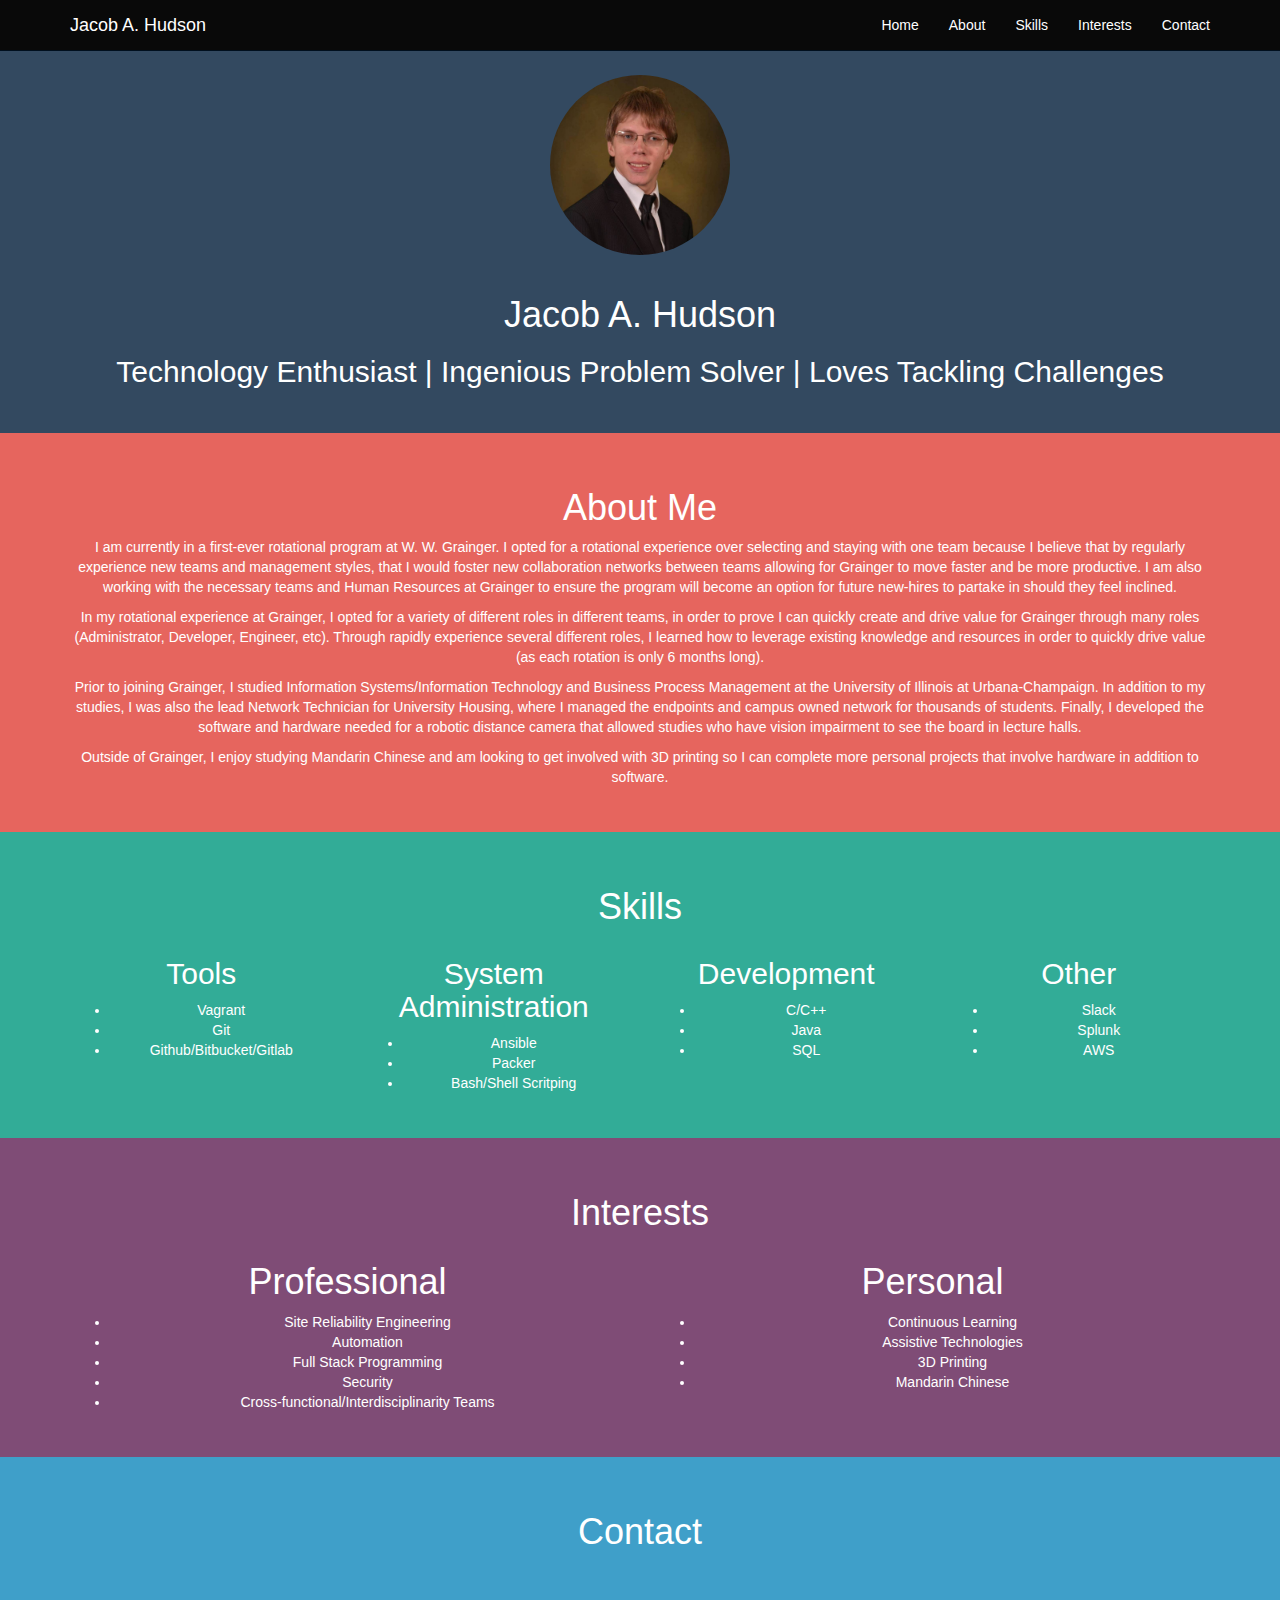
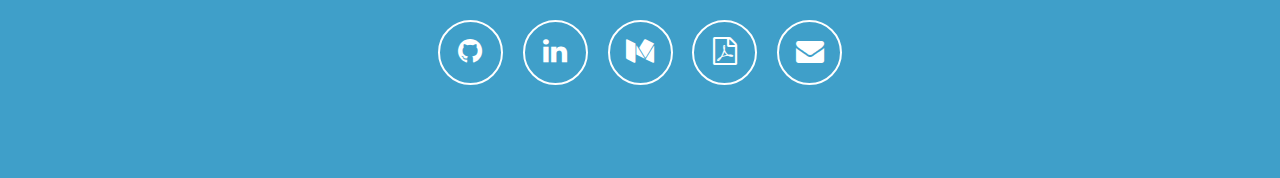
<file: public/index.html>
<html><head>
    <meta name="description" content="Technology Enthusiast | Ingenious Problem Solver | Loves Tackling Challenges">
    <title>Jacob A. Hudson</title>
    <link rel="icon" href="favicon.ico">
    <meta charset="utf-8">
    <meta name="viewport" content="width=device-width, initial-scale=1">
    <script async type="text/javascript" src="https://cdnjs.cloudflare.com/ajax/libs/jquery/2.0.3/jquery.min.js"></script>
    <script async type="text/javascript" src="https://netdna.bootstrapcdn.com/bootstrap/3.3.4/js/bootstrap.min.js"></script>
    <link href="style.css" rel="stylesheet" type="text/css">
    <link rel="stylesheet" href="https://maxcdn.bootstrapcdn.com/font-awesome/4.5.0/css/font-awesome.min.css">
  </head><body>
    <br>
    <br>
    <div class="section text-center" id="home">
      <div class="container">
        <div class="row">
          <div class="col-md-12">
            <img src="jacob.jpg" id="avatar" class="center-block img-circle">
            <h1 class="text-center">Jacob A. Hudson</h1>
            <h2 class="text-center">Technology Enthusiast | Ingenious Problem Solver | Loves Tackling Challenges</h2>
          </div>
        </div>
      </div>
    </div>
    <div class="navbar navbar-default navbar-fixed-top" id="navbar">
      <div class="container">
        <div class="navbar-header">
          <button type="button" class="navbar-toggle" data-toggle="collapse" data-target="#navbar-ex-collapse">
            <span class="sr-only">Toggle navigation</span>
            <span class="icon-bar"></span>
            <span class="icon-bar"></span>
            <span class="icon-bar"></span>
          </button>
          <a class="navbar-brand" href="#">Jacob A. Hudson</a>
        </div>
        <div class="collapse navbar-collapse" id="navbar-ex-collapse">
          <ul class="nav navbar-nav navbar-right">
            <li>
              <a href="#home">Home</a>
            </li>
            <li>
              <a href="#about">About</a>
            </li>
            <li>
              <a href="#skills">Skills</a>
            </li>
            <li>
              <a href="#interests">Interests</a>
            </li>
            <li>
              <a href="#contact">Contact</a>
            </li>
          </ul>
        </div>
      </div>
    </div>
    <div class="section text-center" id="about">
      <div class="container">
        <div class="row">
          <div class="col-md-12">
            <h1 class="text-center">About Me</h1>
            <p class="text-center">I am currently in a first-ever rotational program at W. W. Grainger.  I opted for a rotational experience over selecting and staying with one team because I believe that by regularly experience new teams and management styles, that I would foster new collaboration networks between teams allowing for Grainger to move faster and be more productive.  I am also working with the necessary teams and Human Resources at Grainger to ensure the program will become an option for future new-hires to partake in should they feel inclined.</p>
            <p class="text-center">In my rotational experience at Grainger, I opted for a variety of different roles in different teams, in order to prove I can quickly create and drive value for Grainger through many roles (Administrator, Developer, Engineer, etc).  Through rapidly experience several different roles, I learned how to leverage existing knowledge and resources in order to quickly drive value (as each rotation is only 6 months long).</p>
            <p class="text-center">Prior to joining Grainger, I studied Information Systems/Information Technology and Business Process Management at the University of Illinois at Urbana-Champaign.  In addition to my studies, I was also the lead Network Technician for University Housing, where I managed the endpoints and campus owned network for thousands of students.  Finally, I developed the software and hardware needed for a robotic distance camera that allowed studies who have vision impairment to see the board in lecture halls.</p>
            <p class="text-center">Outside of Grainger, I enjoy studying Mandarin Chinese and am looking to get involved with 3D printing so I can complete more personal projects that involve hardware in addition to software.</p>
          </div>
        </div>
      </div>
    </div>
    <div class="section text-center" id="skills">
      <div class="container">
        <div class="row">
          <div class="col-md-12">
            <h1 class="text-center">Skills</h1>
          </div>
        </div>
        <div class="row">
          <div class="col-md-3">
            <h2 class="text-center">Tools</h2>
            <ul>
              <li>Vagrant</li>
              <li>Git</li>
              <li>Github/Bitbucket/Gitlab</li>
            </ul>
          </div>
          <div class="col-md-3">
            <h2 class="text-center">System Administration</h2>
            <ul class="text-center">
              <li>Ansible</li>
              <li>Packer</li>
              <li>Bash/Shell Scritping</li>
            </ul>
          </div>
          <div class="col-md-3">
            <h2 class="text-center">Development</h2>
            <ul class="text-center">
              <li>C/C++</li>
              <li>Java</li>
              <li>SQL</li>
            </ul>
          </div>
          <div class="col-md-3">
            <h2 class="text-center">Other</h2>
            <ul class="text-center">
              <li>Slack</li>
              <li>Splunk</li>
              <li>AWS</li>
            </ul>
          </div>
        </div>
      </div>
    </div>
    <div class="section" id="interests">
      <div class="container">
        <div class="row">
          <div class="col-md-12">
            <h1 class="text-center">Interests</h1>
          </div>
        </div>
        <div class="row">
          <div class="col-md-6">
            <h1 class="text-center">Professional</h1>
            <p></p>
            <ul class="text-center">
              <li>Site Reliability Engineering</li>
              <li>Automation</li>
              <li>Full Stack Programming</li>
              <li>Security</li>
              <li>Cross-functional/Interdisciplinarity Teams</li>
            </ul>
            <p></p>
          </div>
          <div class="col-md-6">
            <h1 class="text-center">Personal</h1>
            <p></p>
            <ul class="text-center">
              <li>Continuous Learning</li>
              <li>Assistive Technologies</li>
              <li>3D Printing</li>
              <li>Mandarin Chinese</li>
            </ul>
            <p></p>
          </div>
        </div>
      </div>
    </div>
    <div class="section" id="contact">
      <div class="container">
        <div class="row">
          <div class="col-md-12">
            <h1 class="text-center">Contact</h1>
            <div class="social_buttons">
              <ul>
                <li>
                  <a class="fa fa-2x fa-github" href="https://github.com/jacob-hudson"><span class="description">GitHub</span></a>
                </li>
                <li>
                  <a class="fa fa-2x fa-linkedin" href="https://linkedin.com/in/jacob-hudson"><span class="description">LinkedIn</span></a>
                </li>
                <li>
                  <a class="fa fa-2x fa-medium" href="https://medium.com/@jacob.hudson"><span class="description">Medium</span></a>
                </li>
                <li>
                  <a class="fa fa-2x fa-file-pdf-o" href="IN_PROGRESS"><span class="description">CV/Resume (PDF)</span></a>
                </li>
                <li>
                  <a class="fa fa-2x fa-envelope" href="mailto:jacob.alan.hudson@gmail.com"><span class="description">Email</span></a>
                </li>
              </ul>
            </div>
          </div>
        </div>
      </div>
    </div>
</body></html>
</file>
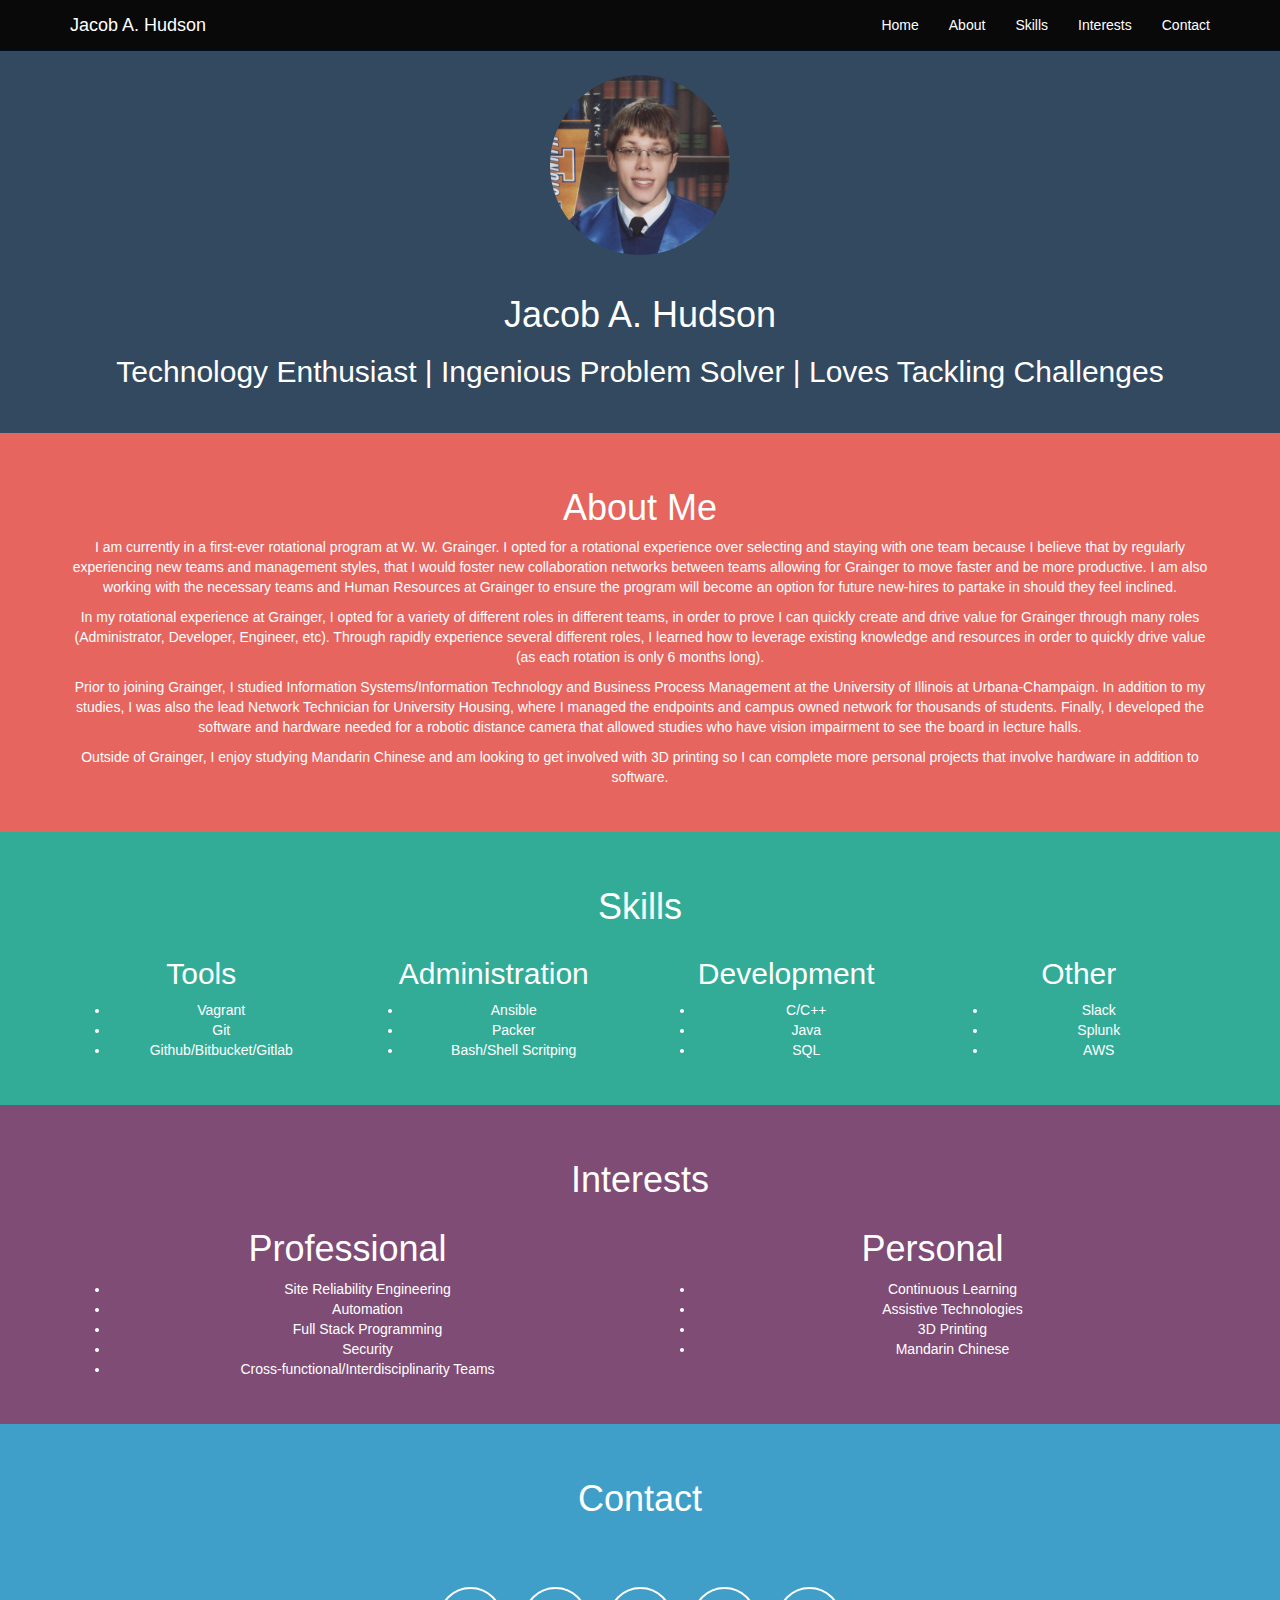
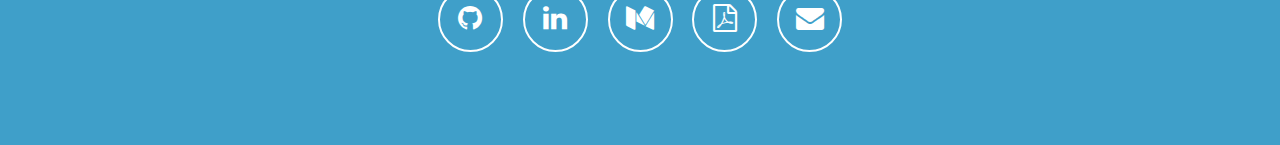
<file: src-old/index.html>
<html><head>
        <meta name="description" content="Technology Enthusiast | Ingenious Problem Solver | Loves Tackling Challenges">
        <title>Jacob A. Hudson</title>
        <link rel="icon" href="favicon.ico">
        <meta charset="utf-8">
        <meta name="viewport" content="width=device-width, initial-scale=1">
        <script async="" type="text/javascript" src="https://cdnjs.cloudflare.com/ajax/libs/jquery/2.0.3/jquery.min.js"></script>
        <script async="" type="text/javascript" src="https://netdna.bootstrapcdn.com/bootstrap/3.3.4/js/bootstrap.min.js"></script>
        <link href="style.css" rel="stylesheet" type="text/css">
        <link rel="stylesheet" href="https://maxcdn.bootstrapcdn.com/font-awesome/4.5.0/css/font-awesome.min.css">
    </head><body>
        <br>
        <br>
        <div class="section text-center" id="home">
            <div class="container">
                <div class="row">
                    <div class="col-md-12" id="home">
                        <img src="jacob.jpg" id="avatar" class="center-block img-circle">
                        <h1 class="text-center">Jacob A. Hudson</h1>
                        <h2 class="text-center">Technology Enthusiast | Ingenious Problem Solver | Loves Tackling Challenges</h2>
                    </div>
                </div>
            </div>
        </div>
        <div class="navbar navbar-default navbar-fixed-top" id="navbar">
            <div class="container">
                <div class="navbar-header">
                    <button type="button" class="navbar-toggle" data-toggle="collapse" data-target="#navbar-ex-collapse">
                        <span class="sr-only">Toggle navigation</span>
                        <span class="icon-bar"></span>
                        <span class="icon-bar"></span>
                        <span class="icon-bar"></span>
                    </button>
                    <a class="navbar-brand" href="#">Jacob A. Hudson</a>
                </div>
                <div class="collapse navbar-collapse" id="navbar-ex-collapse">
                    <ul class="nav navbar-nav navbar-right">
                        <li>
                            <a href="#home">Home</a>
                        </li>
                        <li>
                            <a href="#about">About</a>
                        </li>
                        <li>
                            <a href="#skills">Skills</a>
                        </li>
                        <li>
                            <a href="#interests">Interests</a>
                        </li>
                        <li>
                            <a href="#contact">Contact</a>
                        </li>
                    </ul>
                </div>
            </div>
        </div>
        <div class="section text-center" id="about">
            <div class="container">
                <div class="row">
                    <div class="col-md-12">
                        <h1 class="text-center">About Me</h1>
                        <p class="text-center">I am currently in a first-ever rotational program at W. W. Grainger. I
                            opted for a rotational experience over selecting and staying with one team
                            because I believe that by regularly experiencing new teams and management
                            styles, that I would foster new collaboration networks between teams allowing
                            for Grainger to move faster and be more productive. I am also working with
                            the necessary teams and Human Resources at Grainger to ensure the program
                            will become an option for future new-hires to partake in should they feel
                            inclined.</p>
                        <p class="text-center">In my rotational experience at Grainger, I opted for a variety of different
                            roles in different teams, in order to prove I can quickly create and drive
                            value for Grainger through many roles (Administrator, Developer, Engineer,
                            etc). Through rapidly experience several different roles, I learned how
                            to leverage existing knowledge and resources in order to quickly drive
                            value (as each rotation is only 6 months long).</p>
                        <p class="text-center">Prior to joining Grainger, I studied Information Systems/Information Technology
                            and Business Process Management at the University of Illinois at Urbana-Champaign.
                            In addition to my studies, I was also the lead Network Technician for University
                            Housing, where I managed the endpoints and campus owned network for thousands
                            of students. Finally, I developed the software and hardware needed for
                            a robotic distance camera that allowed studies who have vision impairment
                            to see the board in lecture halls.</p>
                        <p class="text-center">Outside of Grainger, I enjoy studying Mandarin Chinese and am looking
                            to get involved with 3D printing so I can complete more personal projects
                            that involve hardware in addition to software.</p>
                    </div>
                </div>
            </div>
        </div>
        <div class="section text-center" id="skills">
            <div class="container">
                <div class="row">
                    <div class="col-md-12">
                        <h1 class="text-center">Skills</h1>
                    </div>
                </div>
                <div class="row">
                    <div class="col-md-3">
                        <h2 class="text-center">Tools</h2>
                        <ul>
                            <li>Vagrant</li>
                            <li>Git</li>
                            <li>Github/Bitbucket/Gitlab</li>
                        </ul>
                    </div>
                    <div class="col-md-3">
                        <h2 class="text-center">Administration</h2>
                        <ul class="text-center">
                            <li>Ansible</li>
                            <li>Packer</li>
                            <li>Bash/Shell Scritping</li>
                        </ul>
                    </div>
                    <div class="col-md-3">
                        <h2 class="text-center">Development</h2>
                        <ul class="text-center">
                            <li>C/C++</li>
                            <li>Java</li>
                            <li>SQL</li>
                        </ul>
                    </div>
                    <div class="col-md-3">
                        <h2 class="text-center">Other</h2>
                        <ul class="text-center">
                            <li>Slack</li>
                            <li>Splunk</li>
                            <li>AWS</li>
                        </ul>
                    </div>
                </div>
            </div>
        </div>
        <div class="section" id="interests">
            <div class="container">
                <div class="row">
                    <div class="col-md-12">
                        <h1 class="text-center">Interests</h1>
                    </div>
                </div>
                <div class="row">
                    <div class="col-md-6">
                        <h1 class="text-center">Professional</h1>
                        <p></p>
                        <ul class="text-center">
                            <li>Site Reliability Engineering</li>
                            <li>Automation</li>
                            <li>Full Stack Programming</li>
                            <li>Security</li>
                            <li>Cross-functional/Interdisciplinarity Teams</li>
                        </ul>
                        <p></p>
                    </div>
                    <div class="col-md-6">
                        <h1 class="text-center">Personal</h1>
                        <p></p>
                        <ul class="text-center">
                            <li>Continuous Learning</li>
                            <li>Assistive Technologies</li>
                            <li>3D Printing</li>
                            <li>Mandarin Chinese</li>
                        </ul>
                        <p></p>
                    </div>
                </div>
            </div>
        </div>
        <div class="section" id="contact">
            <div class="container">
                <div class="row">
                    <div class="col-md-12">
                        <h1 class="text-center">Contact</h1>
                        <div class="social_buttons">
                            <ul>
                                <li>
                                    <a class="fa fa-2x fa-github" href="https://github.com/jacob-hudson"><span class="description">GitHub</span></a>
                                </li>
                                <li>
                                    <a class="fa fa-2x fa-linkedin" href="https://linkedin.com/in/jacob-hudson"><span class="description">LinkedIn</span></a>
                                </li>
                                <li>
                                    <a class="fa fa-2x fa-medium" href="https://medium.com/@jacob.hudson"><span class="description">Medium</span></a>
                                </li>
                                <li>
                                    <a class="fa fa-2x fa-file-pdf-o" href="IN_PROGRESS"><span class="description">CV (PDF)</span></a>
                                </li>
                                <li>
                                    <a class="fa fa-2x fa-envelope" href="mailto:jacob.alan.hudson@gmail.com"><span class="description">Email</span></a>
                                </li>
                            </ul>
                        </div>
                    </div>
                </div>
            </div>
        </div>
    

</body></html>
</file>
<file: public/style.css>
#avatar {
  height: 180px;
  border-radius: 100%;
  border: 0px solid white;
  margin-bottom: 40px;
}
#navbar {
  background-color: #090909;
}
#home {
  background-color: #334960;
}
#about {
  background-color: #e6655e;
}
#skills {
  background-color: #32ac97;
}
#interests {
  background-color: #7f4c76;
}
#contact {
  background-color: #3f9fc9;
}
.social_buttons {
    padding-top: 50px;
    padding-bottom: 40px;
    background-color: #3f9fc9;
    text-align: center;
}
.social_buttons ul {
    list-style: none;
    padding: 0;
}
.social_buttons li {
    border-radius: 100%;
    border: 2px solid white;
    color: white;
    margin: 8px;
    display: inline-block;
    list-style: none;
    width: 65px;
    height: 65px;
}
.social_buttons li:hover {
    color: white;
    text-decoration: none;
    -webkit-transition: 500ms;
    -moz-transition: 500ms;
    transition: 500ms;
    text-decoration: none;
    background-color: #37637f;
}
.social_buttons a {
    color: white;
    padding: 15px;
    text-decoration: none;
}
.description {
    display: none;
}

@media (max-width: 600px) {
.social_buttons ul {
    text-align: center;
}
.social_buttons li {
    border-radius: 0%;
    border: none;
    color: white;
    margin: 8px;
    display: block;
    list-style: none;
    margin: 10px 0px;
    text-align: center;
    height: auto;
    width: auto;
}
.social_buttons li:hover {
    background-color: none;
    transition: none;
}
.social_buttons a {
    text-align: justify;
    border: 2px solid white;
    border-radius: 5px;
    color: white;
    padding: 15px;
    padding-left: 30px;
    width: 70%;
}
.social_buttons a:hover {
    -webkit-transition: 500ms;
    -moz-transition: 500ms;
    transition: 500ms;
    background-color: rgba(0, 0, 0, 0.5);
    color: white;
    text-decoration: none;
}
.social_buttons .description {
    display: inline-block;
    color: white;
    font-family: Arial;
    margin-left: 40px;
}
.content {
    padding-top: 60px;
  }
}
html {
  font-family: "Noto Sans",  sans-serif;
  -ms-text-size-adjust: 100%;
  -webkit-text-size-adjust: 100%;
}
body {
  margin: 0;
}
article,
aside,
details,
figcaption,
figure,
footer,
header,
hgroup,
main,
menu,
nav,
section,
summary {
  display: block;
}
h1 {
  font-size: 2em;
  margin: 0.67em 0;
}
img {
  border: 0;
}
* {
  -webkit-box-sizing: border-box;
  -moz-box-sizing: border-box;
  box-sizing: border-box;
}
*:before,
*:after {
  -webkit-box-sizing: border-box;
  -moz-box-sizing: border-box;
  box-sizing: border-box;
}
html {
  font-size: 10px;
  -webkit-tap-highlight-color: rgba(0, 0, 0, 0);
}
body {
  font-family: Noto Sans, sans-serif;;
  font-size: 14px;
  line-height: 1.42857143;
  color: #ffffff;
}
a {
  color: #000626;
  text-decoration: none;
}
a:hover,
a:focus {
  color: #000000;
  text-decoration: underline;
}
a:focus {
  outline: thin dotted;
  outline: 5px auto -webkit-focus-ring-color;
  outline-offset: -2px;
}
figure {
  margin: 0;
}
img {
  vertical-align: middle;
}
.img-rounded {
  border-radius: 5px;
}
.img-thumbnail {
  padding: 4px;
  line-height: 1.42857143;
  background-color: #001f3f;
  border: 1px solid #dddddd;
  border-radius: 4px;
  -webkit-transition: all 0.2s ease-in-out;
  -o-transition: all 0.2s ease-in-out;
  transition: all 0.2s ease-in-out;
  display: inline-block;
  max-width: 100%;
  height: auto;
}
.img-circle {
  border-radius: 50%;
}
.sr-only {
  position: absolute;
  width: 1px;
  height: 1px;
  margin: -1px;
  padding: 0;
  overflow: hidden;
  clip: rect(0, 0, 0, 0);
  border: 0;
}
.sr-only-focusable:active,
.sr-only-focusable:focus {
  position: static;
  width: auto;
  height: auto;
  margin: 0;
  overflow: visible;
  clip: auto;
}
h1,
h2,
h3,
h4,
h5,
h6,
.h1,
.h2,
.h3,
.h4,
.h5,
.h6 {
  font-weight: 500;
  line-height: 1.1;
  color: inherit;
}
h1,
.h1,
h2,
.h2,
h3,
.h3 {
  margin-top: 20px;
  margin-bottom: 10px;
}
h4,
.h4,
h5,
.h5,
h6,
.h6 {
  margin-top: 10px;
  margin-bottom: 10px;
}
h1,
.h1 {
  font-size: 36px;
}
h2,
.h2 {
  font-size: 30px;
}
h3,
.h3 {
  font-size: 24px;
}
h4,
.h4 {
  font-size: 18px;
}
h5,
.h5 {
  font-size: 14px;
}
h6,
.h6 {
  font-size: 12px;
}
p {
  margin: 0 0 10px;
}
.lead {
  margin-bottom: 20px;
  font-size: 16px;
  font-weight: 300;
  line-height: 1.4;
}
@media (min-width: 768px) {
  .lead {
    font-size: 21px;
  }
}
.text-center {
  text-align: center;
}
.text-justify {
  text-align: justify;
}
.text-nowrap {
  white-space: nowrap;
}
.bg-primary {
  color: #fff;
  background-color: #000626;
}
a.bg-primary:hover {
  background-color: #000000;
}
ul,
ol {
  margin-top: 0;
  margin-bottom: 10px;
}
ul ul,
ol ul,
ul ol,
ol ol {
  margin-bottom: 0;
}
.list-unstyled {
  padding-left: 0;
  list-style: none;
}
.list-inline {
  padding-left: 0;
  list-style: none;
  margin-left: -5px;
}
.list-inline > li {
  display: inline-block;
  padding-left: 5px;
  padding-right: 5px;
}
dl {
  margin-top: 0;
  margin-bottom: 20px;
}
.initialism {
  font-size: 90%;
  text-transform: uppercase;
}
.pre-scrollable {
  max-height: 340px;
  overflow-y: scroll;
}
.container {
  margin-right: auto;
  margin-left: auto;
  padding-left: 15px;
  padding-right: 15px;
}
@media (min-width: 768px) {
  .container {
    width: 750px;
  }
}
@media (min-width: 992px) {
  .container {
    width: 970px;
  }
}
@media (min-width: 1200px) {
  .container {
    width: 1170px;
  }
}
.container-fluid {
  margin-right: auto;
  margin-left: auto;
  padding-left: 15px;
  padding-right: 15px;
}
.row {
  margin-left: -15px;
  margin-right: -15px;
}
.col-xs-1, .col-sm-1, .col-md-1, .col-lg-1, .col-xs-2, .col-sm-2, .col-md-2, .col-lg-2, .col-xs-3, .col-sm-3, .col-md-3, .col-lg-3, .col-xs-4, .col-sm-4, .col-md-4, .col-lg-4, .col-xs-5, .col-sm-5, .col-md-5, .col-lg-5, .col-xs-6, .col-sm-6, .col-md-6, .col-lg-6, .col-xs-7, .col-sm-7, .col-md-7, .col-lg-7, .col-xs-8, .col-sm-8, .col-md-8, .col-lg-8, .col-xs-9, .col-sm-9, .col-md-9, .col-lg-9, .col-xs-10, .col-sm-10, .col-md-10, .col-lg-10, .col-xs-11, .col-sm-11, .col-md-11, .col-lg-11, .col-xs-12, .col-sm-12, .col-md-12, .col-lg-12 {
  position: relative;
  min-height: 1px;
  padding-left: 15px;
  padding-right: 15px;
}
.col-xs-1, .col-xs-2, .col-xs-3, .col-xs-4, .col-xs-5, .col-xs-6, .col-xs-7, .col-xs-8, .col-xs-9, .col-xs-10, .col-xs-11, .col-xs-12 {
  float: left;
}
.col-xs-12 {
  width: 100%;
}
.col-xs-11 {
  width: 91.66666667%;
}
.col-xs-10 {
  width: 83.33333333%;
}
.col-xs-9 {
  width: 75%;
}
.col-xs-8 {
  width: 66.66666667%;
}
.col-xs-7 {
  width: 58.33333333%;
}
.col-xs-6 {
  width: 50%;
}
.col-xs-5 {
  width: 41.66666667%;
}
.col-xs-4 {
  width: 33.33333333%;
}
.col-xs-3 {
  width: 25%;
}
.col-xs-2 {
  width: 16.66666667%;
}
.col-xs-1 {
  width: 8.33333333%;
}
.col-xs-pull-12 {
  right: 100%;
}
.col-xs-pull-11 {
  right: 91.66666667%;
}
.col-xs-pull-10 {
  right: 83.33333333%;
}
.col-xs-pull-9 {
  right: 75%;
}
.col-xs-pull-8 {
  right: 66.66666667%;
}
.col-xs-pull-7 {
  right: 58.33333333%;
}
.col-xs-pull-6 {
  right: 50%;
}
.col-xs-pull-5 {
  right: 41.66666667%;
}
.col-xs-pull-4 {
  right: 33.33333333%;
}
.col-xs-pull-3 {
  right: 25%;
}
.col-xs-pull-2 {
  right: 16.66666667%;
}
.col-xs-pull-1 {
  right: 8.33333333%;
}
.col-xs-pull-0 {
  right: auto;
}
.col-xs-push-12 {
  left: 100%;
}
.col-xs-push-11 {
  left: 91.66666667%;
}
.col-xs-push-10 {
  left: 83.33333333%;
}
.col-xs-push-9 {
  left: 75%;
}
.col-xs-push-8 {
  left: 66.66666667%;
}
.col-xs-push-7 {
  left: 58.33333333%;
}
.col-xs-push-6 {
  left: 50%;
}
.col-xs-push-5 {
  left: 41.66666667%;
}
.col-xs-push-4 {
  left: 33.33333333%;
}
.col-xs-push-3 {
  left: 25%;
}
.col-xs-push-2 {
  left: 16.66666667%;
}
.col-xs-push-1 {
  left: 8.33333333%;
}
.col-xs-push-0 {
  left: auto;
}
.col-xs-offset-12 {
  margin-left: 100%;
}
.col-xs-offset-11 {
  margin-left: 91.66666667%;
}
.col-xs-offset-10 {
  margin-left: 83.33333333%;
}
.col-xs-offset-9 {
  margin-left: 75%;
}
.col-xs-offset-8 {
  margin-left: 66.66666667%;
}
.col-xs-offset-7 {
  margin-left: 58.33333333%;
}
.col-xs-offset-6 {
  margin-left: 50%;
}
.col-xs-offset-5 {
  margin-left: 41.66666667%;
}
.col-xs-offset-4 {
  margin-left: 33.33333333%;
}
.col-xs-offset-3 {
  margin-left: 25%;
}
.col-xs-offset-2 {
  margin-left: 16.66666667%;
}
.col-xs-offset-1 {
  margin-left: 8.33333333%;
}
.col-xs-offset-0 {
  margin-left: 0%;
}
@media (min-width: 768px) {
  .col-sm-1, .col-sm-2, .col-sm-3, .col-sm-4, .col-sm-5, .col-sm-6, .col-sm-7, .col-sm-8, .col-sm-9, .col-sm-10, .col-sm-11, .col-sm-12 {
    float: left;
  }
  .col-sm-12 {
    width: 100%;
  }
  .col-sm-11 {
    width: 91.66666667%;
  }
  .col-sm-10 {
    width: 83.33333333%;
  }
  .col-sm-9 {
    width: 75%;
  }
  .col-sm-8 {
    width: 66.66666667%;
  }
  .col-sm-7 {
    width: 58.33333333%;
  }
  .col-sm-6 {
    width: 50%;
  }
  .col-sm-5 {
    width: 41.66666667%;
  }
  .col-sm-4 {
    width: 33.33333333%;
  }
  .col-sm-3 {
    width: 25%;
  }
  .col-sm-2 {
    width: 16.66666667%;
  }
  .col-sm-1 {
    width: 8.33333333%;
  }
  .col-sm-pull-12 {
    right: 100%;
  }
  .col-sm-pull-11 {
    right: 91.66666667%;
  }
  .col-sm-pull-10 {
    right: 83.33333333%;
  }
  .col-sm-pull-9 {
    right: 75%;
  }
  .col-sm-pull-8 {
    right: 66.66666667%;
  }
  .col-sm-pull-7 {
    right: 58.33333333%;
  }
  .col-sm-pull-6 {
    right: 50%;
  }
  .col-sm-pull-5 {
    right: 41.66666667%;
  }
  .col-sm-pull-4 {
    right: 33.33333333%;
  }
  .col-sm-pull-3 {
    right: 25%;
  }
  .col-sm-pull-2 {
    right: 16.66666667%;
  }
  .col-sm-pull-1 {
    right: 8.33333333%;
  }
  .col-sm-pull-0 {
    right: auto;
  }
  .col-sm-push-12 {
    left: 100%;
  }
  .col-sm-push-11 {
    left: 91.66666667%;
  }
  .col-sm-push-10 {
    left: 83.33333333%;
  }
  .col-sm-push-9 {
    left: 75%;
  }
  .col-sm-push-8 {
    left: 66.66666667%;
  }
  .col-sm-push-7 {
    left: 58.33333333%;
  }
  .col-sm-push-6 {
    left: 50%;
  }
  .col-sm-push-5 {
    left: 41.66666667%;
  }
  .col-sm-push-4 {
    left: 33.33333333%;
  }
  .col-sm-push-3 {
    left: 25%;
  }
  .col-sm-push-2 {
    left: 16.66666667%;
  }
  .col-sm-push-1 {
    left: 8.33333333%;
  }
  .col-sm-push-0 {
    left: auto;
  }
  .col-sm-offset-12 {
    margin-left: 100%;
  }
  .col-sm-offset-11 {
    margin-left: 91.66666667%;
  }
  .col-sm-offset-10 {
    margin-left: 83.33333333%;
  }
  .col-sm-offset-9 {
    margin-left: 75%;
  }
  .col-sm-offset-8 {
    margin-left: 66.66666667%;
  }
  .col-sm-offset-7 {
    margin-left: 58.33333333%;
  }
  .col-sm-offset-6 {
    margin-left: 50%;
  }
  .col-sm-offset-5 {
    margin-left: 41.66666667%;
  }
  .col-sm-offset-4 {
    margin-left: 33.33333333%;
  }
  .col-sm-offset-3 {
    margin-left: 25%;
  }
  .col-sm-offset-2 {
    margin-left: 16.66666667%;
  }
  .col-sm-offset-1 {
    margin-left: 8.33333333%;
  }
  .col-sm-offset-0 {
    margin-left: 0%;
  }
}
@media (min-width: 992px) {
  .col-md-1, .col-md-2, .col-md-3, .col-md-4, .col-md-5, .col-md-6, .col-md-7, .col-md-8, .col-md-9, .col-md-10, .col-md-11, .col-md-12 {
    float: left;
  }
  .col-md-12 {
    width: 100%;
  }
  .col-md-11 {
    width: 91.66666667%;
  }
  .col-md-10 {
    width: 83.33333333%;
  }
  .col-md-9 {
    width: 75%;
  }
  .col-md-8 {
    width: 66.66666667%;
  }
  .col-md-7 {
    width: 58.33333333%;
  }
  .col-md-6 {
    width: 50%;
  }
  .col-md-5 {
    width: 41.66666667%;
  }
  .col-md-4 {
    width: 33.33333333%;
  }
  .col-md-3 {
    width: 25%;
  }
  .col-md-2 {
    width: 16.66666667%;
  }
  .col-md-1 {
    width: 8.33333333%;
  }
  .col-md-pull-12 {
    right: 100%;
  }
  .col-md-pull-11 {
    right: 91.66666667%;
  }
  .col-md-pull-10 {
    right: 83.33333333%;
  }
  .col-md-pull-9 {
    right: 75%;
  }
  .col-md-pull-8 {
    right: 66.66666667%;
  }
  .col-md-pull-7 {
    right: 58.33333333%;
  }
  .col-md-pull-6 {
    right: 50%;
  }
  .col-md-pull-5 {
    right: 41.66666667%;
  }
  .col-md-pull-4 {
    right: 33.33333333%;
  }
  .col-md-pull-3 {
    right: 25%;
  }
  .col-md-pull-2 {
    right: 16.66666667%;
  }
  .col-md-pull-1 {
    right: 8.33333333%;
  }
  .col-md-pull-0 {
    right: auto;
  }
  .col-md-push-12 {
    left: 100%;
  }
  .col-md-push-11 {
    left: 91.66666667%;
  }
  .col-md-push-10 {
    left: 83.33333333%;
  }
  .col-md-push-9 {
    left: 75%;
  }
  .col-md-push-8 {
    left: 66.66666667%;
  }
  .col-md-push-7 {
    left: 58.33333333%;
  }
  .col-md-push-6 {
    left: 50%;
  }
  .col-md-push-5 {
    left: 41.66666667%;
  }
  .col-md-push-4 {
    left: 33.33333333%;
  }
  .col-md-push-3 {
    left: 25%;
  }
  .col-md-push-2 {
    left: 16.66666667%;
  }
  .col-md-push-1 {
    left: 8.33333333%;
  }
  .col-md-push-0 {
    left: auto;
  }
  .col-md-offset-12 {
    margin-left: 100%;
  }
  .col-md-offset-11 {
    margin-left: 91.66666667%;
  }
  .col-md-offset-10 {
    margin-left: 83.33333333%;
  }
  .col-md-offset-9 {
    margin-left: 75%;
  }
  .col-md-offset-8 {
    margin-left: 66.66666667%;
  }
  .col-md-offset-7 {
    margin-left: 58.33333333%;
  }
  .col-md-offset-6 {
    margin-left: 50%;
  }
  .col-md-offset-5 {
    margin-left: 41.66666667%;
  }
  .col-md-offset-4 {
    margin-left: 33.33333333%;
  }
  .col-md-offset-3 {
    margin-left: 25%;
  }
  .col-md-offset-2 {
    margin-left: 16.66666667%;
  }
  .col-md-offset-1 {
    margin-left: 8.33333333%;
  }
  .col-md-offset-0 {
    margin-left: 0%;
  }
}
@media (min-width: 1200px) {
  .col-lg-1, .col-lg-2, .col-lg-3, .col-lg-4, .col-lg-5, .col-lg-6, .col-lg-7, .col-lg-8, .col-lg-9, .col-lg-10, .col-lg-11, .col-lg-12 {
    float: left;
  }
  .col-lg-12 {
    width: 100%;
  }
  .col-lg-11 {
    width: 91.66666667%;
  }
  .col-lg-10 {
    width: 83.33333333%;
  }
  .col-lg-9 {
    width: 75%;
  }
  .col-lg-8 {
    width: 66.66666667%;
  }
  .col-lg-7 {
    width: 58.33333333%;
  }
  .col-lg-6 {
    width: 50%;
  }
  .col-lg-5 {
    width: 41.66666667%;
  }
  .col-lg-4 {
    width: 33.33333333%;
  }
  .col-lg-3 {
    width: 25%;
  }
  .col-lg-2 {
    width: 16.66666667%;
  }
  .col-lg-1 {
    width: 8.33333333%;
  }
  .col-lg-pull-12 {
    right: 100%;
  }
  .col-lg-pull-11 {
    right: 91.66666667%;
  }
  .col-lg-pull-10 {
    right: 83.33333333%;
  }
  .col-lg-pull-9 {
    right: 75%;
  }
  .col-lg-pull-8 {
    right: 66.66666667%;
  }
  .col-lg-pull-7 {
    right: 58.33333333%;
  }
  .col-lg-pull-6 {
    right: 50%;
  }
  .col-lg-pull-5 {
    right: 41.66666667%;
  }
  .col-lg-pull-4 {
    right: 33.33333333%;
  }
  .col-lg-pull-3 {
    right: 25%;
  }
  .col-lg-pull-2 {
    right: 16.66666667%;
  }
  .col-lg-pull-1 {
    right: 8.33333333%;
  }
  .col-lg-pull-0 {
    right: auto;
  }
  .col-lg-push-12 {
    left: 100%;
  }
  .col-lg-push-11 {
    left: 91.66666667%;
  }
  .col-lg-push-10 {
    left: 83.33333333%;
  }
  .col-lg-push-9 {
    left: 75%;
  }
  .col-lg-push-8 {
    left: 66.66666667%;
  }
  .col-lg-push-7 {
    left: 58.33333333%;
  }
  .col-lg-push-6 {
    left: 50%;
  }
  .col-lg-push-5 {
    left: 41.66666667%;
  }
  .col-lg-push-4 {
    left: 33.33333333%;
  }
  .col-lg-push-3 {
    left: 25%;
  }
  .col-lg-push-2 {
    left: 16.66666667%;
  }
  .col-lg-push-1 {
    left: 8.33333333%;
  }
  .col-lg-push-0 {
    left: auto;
  }
  .col-lg-offset-12 {
    margin-left: 100%;
  }
  .col-lg-offset-11 {
    margin-left: 91.66666667%;
  }
  .col-lg-offset-10 {
    margin-left: 83.33333333%;
  }
  .col-lg-offset-9 {
    margin-left: 75%;
  }
  .col-lg-offset-8 {
    margin-left: 66.66666667%;
  }
  .col-lg-offset-7 {
    margin-left: 58.33333333%;
  }
  .col-lg-offset-6 {
    margin-left: 50%;
  }
  .col-lg-offset-5 {
    margin-left: 41.66666667%;
  }
  .col-lg-offset-4 {
    margin-left: 33.33333333%;
  }
  .col-lg-offset-3 {
    margin-left: 25%;
  }
  .col-lg-offset-2 {
    margin-left: 16.66666667%;
  }
  .col-lg-offset-1 {
    margin-left: 8.33333333%;
  }
  .col-lg-offset-0 {
    margin-left: 0%;
  }
}
th {
  text-align: left;
}
fieldset {
  padding: 0;
  margin: 0;
  border: 0;
  min-width: 0;
}
legend {
  display: block;
  width: 100%;
  padding: 0;
  margin-bottom: 20px;
  font-size: 21px;
  line-height: inherit;
  color: #333333;
  border: 0;
  border-bottom: 1px solid #e5e5e5;
}
label {
  display: inline-block;
  max-width: 100%;
  margin-bottom: 5px;
  font-weight: bold;
}
.input-sm {
  height: 30px;
  padding: 5px 10px;
  font-size: 12px;
  line-height: 1.5;
  border-radius: 2px;
}
select.input-sm {
  height: 30px;
  line-height: 30px;
}
textarea.input-sm,
select[multiple].input-sm {
  height: auto;
}
.form-group-sm .form-control {
  height: 30px;
  padding: 5px 10px;
  font-size: 12px;
  line-height: 1.5;
  border-radius: 2px;
}
select.form-group-sm .form-control {
  height: 30px;
  line-height: 30px;
}
textarea.form-group-sm .form-control,
select[multiple].form-group-sm .form-control {
  height: auto;
}
.form-group-sm .form-control-static {
  height: 30px;
  padding: 5px 10px;
  font-size: 12px;
  line-height: 1.5;
  min-height: 32px;
}
.input-lg {
  height: 46px;
  padding: 10px 16px;
  font-size: 18px;
  line-height: 1.3333333;
  border-radius: 5px;
}
select.input-lg {
  height: 46px;
  line-height: 46px;
}
textarea.input-lg,
select[multiple].input-lg {
  height: auto;
}
.form-group-lg .form-control {
  height: 46px;
  padding: 10px 16px;
  font-size: 18px;
  line-height: 1.3333333;
  border-radius: 5px;
}
select.form-group-lg .form-control {
  height: 46px;
  line-height: 46px;
}
textarea.form-group-lg .form-control,
select[multiple].form-group-lg .form-control {
  height: auto;
}
.form-group-lg .form-control-static {
  height: 46px;
  padding: 10px 16px;
  font-size: 18px;
  line-height: 1.3333333;
  min-height: 38px;
}
.has-feedback {
  position: relative;
}
.has-feedback .form-control {
  padding-right: 42.5px;
}
.form-control-feedback {
  position: absolute;
  top: 0;
  right: 0;
  z-index: 2;
  display: block;
  width: 34px;
  height: 34px;
  line-height: 34px;
  text-align: center;
  pointer-events: none;
}
.input-lg + .form-control-feedback {
  width: 46px;
  height: 46px;
  line-height: 46px;
}
.input-sm + .form-control-feedback {
  width: 30px;
  height: 30px;
  line-height: 30px;
}
.has-feedback label ~ .form-control-feedback {
  top: 25px;
}
.has-feedback label.sr-only ~ .form-control-feedback {
  top: 0;
}
.help-block {
  display: block;
  margin-top: 5px;
  margin-bottom: 10px;
  color: #ffffff;
}
.collapse {
  display: none;
}
.collapse.in {
  display: block;
}
tr.collapse.in {
  display: table-row;
}
tbody.collapse.in {
  display: table-row-group;
}
.collapsing {
  position: relative;
  height: 0;
  overflow: hidden;
  -webkit-transition-property: height, visibility;
  transition-property: height, visibility;
  -webkit-transition-duration: 0.35s;
  transition-duration: 0.35s;
  -webkit-transition-timing-function: ease;
  transition-timing-function: ease;
}
.caret {
  display: inline-block;
  width: 0;
  height: 0;
  margin-left: 2px;
  vertical-align: middle;
  border-top: 4px dashed;
  border-right: 4px solid transparent;
  border-left: 4px solid transparent;
}
.dropup,
.dropdown {
  position: relative;
}
.dropdown-toggle:focus {
  outline: 0;
}
.dropdown-menu {
  position: absolute;
  top: 100%;
  left: 0;
  z-index: 1000;
  display: none;
  float: left;
  min-width: 160px;
  padding: 5px 0;
  margin: 2px 0 0;
  list-style: none;
  font-size: 14px;
  text-align: left;
  background-color: #ffffff;
  border: 1px solid #cccccc;
  border: 1px solid rgba(0, 0, 0, 0.15);
  border-radius: 4px;
  -webkit-box-shadow: 0 6px 12px rgba(0, 0, 0, 0.175);
  box-shadow: 0 6px 12px rgba(0, 0, 0, 0.175);
  background-clip: padding-box;
}
.dropdown-menu.pull-right {
  right: 0;
  left: auto;
}
.dropdown-menu .divider {
  height: 1px;
  margin: 9px 0;
  overflow: hidden;
  background-color: #e5e5e5;
}
.dropdown-menu > li > a {
  display: block;
  padding: 3px 20px;
  clear: both;
  font-weight: normal;
  line-height: 1.42857143;
  color: #333333;
  white-space: nowrap;
}
.dropdown-menu > li > a:hover,
.dropdown-menu > li > a:focus {
  text-decoration: none;
  color: #262626;
  background-color: #f5f5f5;
}
.dropdown-menu > .active > a,
.dropdown-menu > .active > a:hover,
.dropdown-menu > .active > a:focus {
  color: #ffffff;
  text-decoration: none;
  outline: 0;
  background-color: #000626;
}
.dropdown-menu > .disabled > a,
.dropdown-menu > .disabled > a:hover,
.dropdown-menu > .disabled > a:focus {
  color: #777777;
}
.dropdown-menu > .disabled > a:hover,
.dropdown-menu > .disabled > a:focus {
  text-decoration: none;
  background-color: transparent;
  background-image: none;
  filter: progid:DXImageTransform.Microsoft.gradient(enabled = false);
  cursor: not-allowed;
}
.open > .dropdown-menu {
  display: block;
}
.open > a {
  outline: 0;
}
.dropdown-menu-right {
  left: auto;
  right: 0;
}
.dropdown-menu-left {
  left: 0;
  right: auto;
}
.dropdown-header {
  display: block;
  padding: 3px 20px;
  font-size: 12px;
  line-height: 1.42857143;
  color: #777777;
  white-space: nowrap;
}
.dropdown-backdrop {
  position: fixed;
  left: 0;
  right: 0;
  bottom: 0;
  top: 0;
  z-index: 990;
}
.pull-right > .dropdown-menu {
  right: 0;
  left: auto;
}
.dropup .caret,
.navbar-fixed-bottom .dropdown .caret {
  border-top: 0;
  border-bottom: 4px solid;
  content: "";
}
.dropup .dropdown-menu,
.navbar-fixed-bottom .dropdown .dropdown-menu {
  top: auto;
  bottom: 100%;
  margin-bottom: 2px;
}
@media (min-width: 768px) {
  .navbar-right .dropdown-menu {
    left: auto;
    right: 0;
  }
  .navbar-right .dropdown-menu-left {
    left: 0;
    right: auto;
  }
}
.btn-group,
.btn-group-vertical {
  position: relative;
  display: inline-block;
  vertical-align: middle;
}
.btn-group > .btn,
.btn-group-vertical > .btn {
  position: relative;
  float: left;
}
.btn-group > .btn:hover,
.btn-group-vertical > .btn:hover,
.btn-group > .btn:focus,
.btn-group-vertical > .btn:focus,
.btn-group > .btn:active,
.btn-group-vertical > .btn:active,
.btn-group > .btn.active,
.btn-group-vertical > .btn.active {
  z-index: 2;
}
.btn-group .btn + .btn,
.btn-group .btn + .btn-group,
.btn-group .btn-group + .btn,
.btn-group .btn-group + .btn-group {
  margin-left: -1px;
}
.btn-toolbar {
  margin-left: -5px;
}
.btn-toolbar .btn-group,
.btn-toolbar .input-group {
  float: left;
}
.btn-toolbar > .btn,
.btn-toolbar > .btn-group,
.btn-toolbar > .input-group {
  margin-left: 5px;
}
.btn-group > .btn:not(:first-child):not(:last-child):not(.dropdown-toggle) {
  border-radius: 0;
}
.btn-group > .btn:first-child {
  margin-left: 0;
}
.btn-group > .btn:first-child:not(:last-child):not(.dropdown-toggle) {
  border-bottom-right-radius: 0;
  border-top-right-radius: 0;
}
.btn-group > .btn:last-child:not(:first-child),
.btn-group > .dropdown-toggle:not(:first-child) {
  border-bottom-left-radius: 0;
  border-top-left-radius: 0;
}
.btn-group > .btn-group {
  float: left;
}
.btn-group > .btn-group:not(:first-child):not(:last-child) > .btn {
  border-radius: 0;
}
.btn-group > .btn-group:first-child:not(:last-child) > .btn:last-child,
.btn-group > .btn-group:first-child:not(:last-child) > .dropdown-toggle {
  border-bottom-right-radius: 0;
  border-top-right-radius: 0;
}
.btn-group > .btn-group:last-child:not(:first-child) > .btn:first-child {
  border-bottom-left-radius: 0;
  border-top-left-radius: 0;
}
.btn-group .dropdown-toggle:active,
.btn-group.open .dropdown-toggle {
  outline: 0;
}
.btn-group > .btn + .dropdown-toggle {
  padding-left: 8px;
  padding-right: 8px;
}
.btn-group > .btn-lg + .dropdown-toggle {
  padding-left: 12px;
  padding-right: 12px;
}
.btn-group.open .dropdown-toggle {
  -webkit-box-shadow: inset 0 3px 5px rgba(0, 0, 0, 0.125);
  box-shadow: inset 0 3px 5px rgba(0, 0, 0, 0.125);
}
.btn-group.open .dropdown-toggle.btn-link {
  -webkit-box-shadow: none;
  box-shadow: none;
}
.btn .caret {
  margin-left: 0;
}
.btn-lg .caret {
  border-width: 5px 5px 0;
  border-bottom-width: 0;
}
.dropup .btn-lg .caret {
  border-width: 0 5px 5px;
}
.btn-group-vertical > .btn,
.btn-group-vertical > .btn-group,
.btn-group-vertical > .btn-group > .btn {
  display: block;
  float: none;
  width: 100%;
  max-width: 100%;
}
.btn-group-vertical > .btn-group > .btn {
  float: none;
}
.btn-group-vertical > .btn + .btn,
.btn-group-vertical > .btn + .btn-group,
.btn-group-vertical > .btn-group + .btn,
.btn-group-vertical > .btn-group + .btn-group {
  margin-top: -1px;
  margin-left: 0;
}
.btn-group-vertical > .btn:not(:first-child):not(:last-child) {
  border-radius: 0;
}
.btn-group-vertical > .btn:first-child:not(:last-child) {
  border-top-right-radius: 4px;
  border-bottom-right-radius: 0;
  border-bottom-left-radius: 0;
}
.btn-group-vertical > .btn:last-child:not(:first-child) {
  border-bottom-left-radius: 4px;
  border-top-right-radius: 0;
  border-top-left-radius: 0;
}
.btn-group-vertical > .btn-group:not(:first-child):not(:last-child) > .btn {
  border-radius: 0;
}
.btn-group-vertical > .btn-group:first-child:not(:last-child) > .btn:last-child,
.btn-group-vertical > .btn-group:first-child:not(:last-child) > .dropdown-toggle {
  border-bottom-right-radius: 0;
  border-bottom-left-radius: 0;
}
.btn-group-vertical > .btn-group:last-child:not(:first-child) > .btn:first-child {
  border-top-right-radius: 0;
  border-top-left-radius: 0;
}
.btn-group-justified {
  display: table;
  width: 100%;
  table-layout: fixed;
  border-collapse: separate;
}
.btn-group-justified > .btn,
.btn-group-justified > .btn-group {
  float: none;
  display: table-cell;
  width: 1%;
}
.btn-group-justified > .btn-group .btn {
  width: 100%;
}
.btn-group-justified > .btn-group .dropdown-menu {
  left: auto;
}
[data-toggle="buttons"] > .btn input[type="radio"],
[data-toggle="buttons"] > .btn-group > .btn input[type="radio"],
[data-toggle="buttons"] > .btn input[type="checkbox"],
[data-toggle="buttons"] > .btn-group > .btn input[type="checkbox"] {
  position: absolute;
  clip: rect(0, 0, 0, 0);
  pointer-events: none;
}
.input-group {
  position: relative;
  display: table;
  border-collapse: separate;
}
.input-group[class*="col-"] {
  float: none;
  padding-left: 0;
  padding-right: 0;
}
.input-group .form-control {
  position: relative;
  z-index: 2;
  float: left;
  width: 100%;
  margin-bottom: 0;
}
.input-group-lg > .form-control,
.input-group-lg > .input-group-addon,
.input-group-lg > .input-group-btn > .btn {
  height: 46px;
  padding: 10px 16px;
  font-size: 18px;
  line-height: 1.3333333;
  border-radius: 5px;
}
select.input-group-lg > .form-control,
select.input-group-lg > .input-group-addon,
select.input-group-lg > .input-group-btn > .btn {
  height: 46px;
  line-height: 46px;
}
textarea.input-group-lg > .form-control,
textarea.input-group-lg > .input-group-addon,
textarea.input-group-lg > .input-group-btn > .btn,
select[multiple].input-group-lg > .form-control,
select[multiple].input-group-lg > .input-group-addon,
select[multiple].input-group-lg > .input-group-btn > .btn {
  height: auto;
}
.input-group-sm > .form-control,
.input-group-sm > .input-group-addon,
.input-group-sm > .input-group-btn > .btn {
  height: 30px;
  padding: 5px 10px;
  font-size: 12px;
  line-height: 1.5;
  border-radius: 2px;
}
select.input-group-sm > .form-control,
select.input-group-sm > .input-group-addon,
select.input-group-sm > .input-group-btn > .btn {
  height: 30px;
  line-height: 30px;
}
textarea.input-group-sm > .form-control,
textarea.input-group-sm > .input-group-addon,
textarea.input-group-sm > .input-group-btn > .btn,
select[multiple].input-group-sm > .form-control,
select[multiple].input-group-sm > .input-group-addon,
select[multiple].input-group-sm > .input-group-btn > .btn {
  height: auto;
}
.input-group-addon,
.input-group-btn,
.input-group .form-control {
  display: table-cell;
}
.input-group-addon:not(:first-child):not(:last-child),
.input-group-btn:not(:first-child):not(:last-child),
.input-group .form-control:not(:first-child):not(:last-child) {
  border-radius: 0;
}
.input-group-addon,
.input-group-btn {
  width: 1%;
  white-space: nowrap;
  vertical-align: middle;
}
.input-group-addon {
  padding: 6px 12px;
  font-size: 14px;
  font-weight: normal;
  line-height: 1;
  color: #555555;
  text-align: center;
  background-color: #eeeeee;
  border: 1px solid #cccccc;
  border-radius: 4px;
}
.input-group-addon.input-sm {
  padding: 5px 10px;
  font-size: 12px;
  border-radius: 2px;
}
.input-group-addon.input-lg {
  padding: 10px 16px;
  font-size: 18px;
  border-radius: 5px;
}
.input-group-addon input[type="radio"],
.input-group-addon input[type="checkbox"] {
  margin-top: 0;
}
.input-group .form-control:first-child,
.input-group-addon:first-child,
.input-group-btn:first-child > .btn,
.input-group-btn:first-child > .btn-group > .btn,
.input-group-btn:first-child > .dropdown-toggle,
.input-group-btn:last-child > .btn:not(:last-child):not(.dropdown-toggle),
.input-group-btn:last-child > .btn-group:not(:last-child) > .btn {
  border-bottom-right-radius: 0;
  border-top-right-radius: 0;
}
.input-group-addon:first-child {
  border-right: 0;
}
.input-group .form-control:last-child,
.input-group-addon:last-child,
.input-group-btn:last-child > .btn,
.input-group-btn:last-child > .btn-group > .btn,
.input-group-btn:last-child > .dropdown-toggle,
.input-group-btn:first-child > .btn:not(:first-child),
.input-group-btn:first-child > .btn-group:not(:first-child) > .btn {
  border-bottom-left-radius: 0;
  border-top-left-radius: 0;
}
.input-group-addon:last-child {
  border-left: 0;
}
.input-group-btn {
  position: relative;
  font-size: 0;
  white-space: nowrap;
}
.input-group-btn > .btn {
  position: relative;
}
.input-group-btn > .btn + .btn {
  margin-left: -1px;
}
.input-group-btn > .btn:hover,
.input-group-btn > .btn:focus,
.input-group-btn > .btn:active {
  z-index: 2;
}
.input-group-btn:first-child > .btn,
.input-group-btn:first-child > .btn-group {
  margin-right: -1px;
}
.input-group-btn:last-child > .btn,
.input-group-btn:last-child > .btn-group {
  margin-left: -1px;
}
.nav {
  margin-bottom: 0;
  padding-left: 0;
  list-style: none;
}
.nav > li {
  position: relative;
  display: block;
}
.nav > li > a {
  position: relative;
  display: block;
  padding: 10px 15px;
}
.nav > li > a:hover,
.nav > li > a:focus {
  text-decoration: none;
  background-color: #eeeeee;
}
.nav > li.disabled > a {
  color: #777777;
}
.nav > li.disabled > a:hover,
.nav > li.disabled > a:focus {
  color: #777777;
  text-decoration: none;
  background-color: transparent;
  cursor: not-allowed;
}
.nav .open > a,
.nav .open > a:hover,
.nav .open > a:focus {
  background-color: #eeeeee;
  border-color: #000626;
}
.nav .nav-divider {
  height: 1px;
  margin: 9px 0;
  overflow: hidden;
  background-color: #e5e5e5;
}
.nav > li > a > img {
  max-width: none;
}
.nav-tabs {
  border-bottom: 1px solid #dddddd;
}
.nav-tabs > li {
  float: left;
  margin-bottom: -1px;
}
.nav-tabs > li > a {
  margin-right: 2px;
  line-height: 1.42857143;
  border: 1px solid transparent;
  border-radius: 4px 4px 0 0;
}
.nav-tabs > li > a:hover {
  border-color: #eeeeee #eeeeee #dddddd;
}
.nav-tabs > li.active > a,
.nav-tabs > li.active > a:hover,
.nav-tabs > li.active > a:focus {
  color: #555555;
  background-color: #001f3f;
  border: 1px solid #dddddd;
  border-bottom-color: transparent;
  cursor: default;
}
.nav-tabs.nav-justified {
  width: 100%;
  border-bottom: 0;
}
.nav-tabs.nav-justified > li {
  float: none;
}
.nav-tabs.nav-justified > li > a {
  text-align: center;
  margin-bottom: 5px;
}
.nav-tabs.nav-justified > .dropdown .dropdown-menu {
  top: auto;
  left: auto;
}
@media (min-width: 768px) {
  .nav-tabs.nav-justified > li {
    display: table-cell;
    width: 1%;
  }
  .nav-tabs.nav-justified > li > a {
    margin-bottom: 0;
  }
}
.nav-tabs.nav-justified > li > a {
  margin-right: 0;
  border-radius: 4px;
}
.nav-tabs.nav-justified > .active > a,
.nav-tabs.nav-justified > .active > a:hover,
.nav-tabs.nav-justified > .active > a:focus {
  border: 1px solid #dddddd;
}
@media (min-width: 768px) {
  .nav-tabs.nav-justified > li > a {
    border-bottom: 1px solid #dddddd;
    border-radius: 4px 4px 0 0;
  }
  .nav-tabs.nav-justified > .active > a,
  .nav-tabs.nav-justified > .active > a:hover,
  .nav-tabs.nav-justified > .active > a:focus {
    border-bottom-color: #001f3f;
  }
}
.nav-pills > li {
  float: left;
}
.nav-pills > li > a {
  border-radius: 4px;
}
.nav-pills > li + li {
  margin-left: 2px;
}
.nav-pills > li.active > a,
.nav-pills > li.active > a:hover,
.nav-pills > li.active > a:focus {
  color: #ffffff;
  background-color: #000626;
}
.nav-stacked > li {
  float: none;
}
.nav-stacked > li + li {
  margin-top: 2px;
  margin-left: 0;
}
.nav-justified {
  width: 100%;
}
.nav-justified > li {
  float: none;
}
.nav-justified > li > a {
  text-align: center;
  margin-bottom: 5px;
}
.nav-justified > .dropdown .dropdown-menu {
  top: auto;
  left: auto;
}
@media (min-width: 768px) {
  .nav-justified > li {
    display: table-cell;
    width: 1%;
  }
  .nav-justified > li > a {
    margin-bottom: 0;
  }
}
.nav-tabs-justified {
  border-bottom: 0;
}
.nav-tabs-justified > li > a {
  margin-right: 0;
  border-radius: 4px;
}
.nav-tabs-justified > .active > a,
.nav-tabs-justified > .active > a:hover,
.nav-tabs-justified > .active > a:focus {
  border: 1px solid #dddddd;
}
@media (min-width: 768px) {
  .nav-tabs-justified > li > a {
    border-bottom: 1px solid #dddddd;
    border-radius: 4px 4px 0 0;
  }
  .nav-tabs-justified > .active > a,
  .nav-tabs-justified > .active > a:hover,
  .nav-tabs-justified > .active > a:focus {
    border-bottom-color: #001f3f;
  }
}
.tab-content > .tab-pane {
  display: none;
}
.tab-content > .active {
  display: block;
}
.nav-tabs .dropdown-menu {
  margin-top: -1px;
  border-top-right-radius: 0;
  border-top-left-radius: 0;
}
.navbar {
  position: relative;
  min-height: 50px;
  margin-bottom: 0px;
  border: 1px solid transparent;
}
@media (min-width: 768px) {
  .navbar {
    border-radius: 4px;
  }
}
@media (min-width: 768px) {
  .navbar-header {
    float: left;
  }
}
.navbar-collapse {
  overflow-x: visible;
  padding-right: 15px;
  padding-left: 15px;
  border-top: 1px solid transparent;
  box-shadow: inset 0 1px 0 rgba(255, 255, 255, 0.1);
  -webkit-overflow-scrolling: touch;
}
.navbar-collapse.in {
  overflow-y: auto;
}
@media (min-width: 768px) {
  .navbar-collapse {
    width: auto;
    border-top: 0;
    box-shadow: none;
  }
  .navbar-collapse.collapse {
    display: block !important;
    height: auto !important;
    padding-bottom: 0;
    overflow: visible !important;
  }
  .navbar-collapse.in {
    overflow-y: visible;
  }
  .navbar-fixed-top .navbar-collapse,
  .navbar-static-top .navbar-collapse,
  .navbar-fixed-bottom .navbar-collapse {
    padding-left: 0;
    padding-right: 0;
  }
}
.navbar-fixed-top .navbar-collapse,
.navbar-fixed-bottom .navbar-collapse {
  max-height: 340px;
}
@media (max-device-width: 480px) and (orientation: landscape) {
  .navbar-fixed-top .navbar-collapse,
  .navbar-fixed-bottom .navbar-collapse {
    max-height: 200px;
  }
}
.container > .navbar-header,
.container-fluid > .navbar-header,
.container > .navbar-collapse,
.container-fluid > .navbar-collapse {
  margin-right: -15px;
  margin-left: -15px;
}
@media (min-width: 768px) {
  .container > .navbar-header,
  .container-fluid > .navbar-header,
  .container > .navbar-collapse,
  .container-fluid > .navbar-collapse {
    margin-right: 0;
    margin-left: 0;
  }
}
.navbar-static-top {
  z-index: 1000;
  border-width: 0 0 1px;
}
@media (min-width: 768px) {
  .navbar-static-top {
    border-radius: 0;
  }
}
.navbar-fixed-top,
.navbar-fixed-bottom {
  position: fixed;
  right: 0;
  left: 0;
  z-index: 1030;
}
@media (min-width: 768px) {
  .navbar-fixed-top,
  .navbar-fixed-bottom {
    border-radius: 0;
  }
}
.navbar-fixed-top {
  top: 0;
  border-width: 0 0 1px;
}
.navbar-fixed-bottom {
  bottom: 0;
  margin-bottom: 0;
  border-width: 1px 0 0;
}
.navbar-brand {
  float: left;
  padding: 15px 15px;
  font-size: 18px;
  line-height: 20px;
  height: 50px;
}
.navbar-brand:hover,
.navbar-brand:focus {
  text-decoration: none;
}
.navbar-brand > img {
  display: block;
}
@media (min-width: 768px) {
  .navbar > .container .navbar-brand,
  .navbar > .container-fluid .navbar-brand {
    margin-left: -15px;
  }
}
.navbar-toggle {
  position: relative;
  float: right;
  margin-right: 15px;
  padding: 9px 10px;
  margin-top: 8px;
  margin-bottom: 8px;
  background-color: transparent;
  background-image: none;
  border: 1px solid transparent;
  border-radius: 4px;
}
.navbar-toggle:focus {
  outline: 0;
}
.navbar-toggle .icon-bar {
  display: block;
  width: 22px;
  height: 2px;
  border-radius: 1px;
}
.navbar-toggle .icon-bar + .icon-bar {
  margin-top: 4px;
}
@media (min-width: 768px) {
  .navbar-toggle {
    display: none;
  }
}
.navbar-nav {
  margin: 7.5px -15px;
}
.navbar-nav > li > a {
  padding-top: 10px;
  padding-bottom: 10px;
  line-height: 20px;
}
@media (max-width: 767px) {
  .navbar-nav .open .dropdown-menu {
    position: static;
    float: none;
    width: auto;
    margin-top: 0;
    background-color: transparent;
    border: 0;
    box-shadow: none;
  }
  .navbar-nav .open .dropdown-menu > li > a,
  .navbar-nav .open .dropdown-menu .dropdown-header {
    padding: 5px 15px 5px 25px;
  }
  .navbar-nav .open .dropdown-menu > li > a {
    line-height: 20px;
  }
  .navbar-nav .open .dropdown-menu > li > a:hover,
  .navbar-nav .open .dropdown-menu > li > a:focus {
    background-image: none;
  }
}
@media (min-width: 768px) {
  .navbar-nav {
    float: left;
    margin: 0;
  }
  .navbar-nav > li {
    float: left;
  }
  .navbar-nav > li > a {
    padding-top: 15px;
    padding-bottom: 15px;
  }
}
.navbar-form {
  margin-left: -15px;
  margin-right: -15px;
  padding: 10px 15px;
  border-top: 1px solid transparent;
  border-bottom: 1px solid transparent;
  -webkit-box-shadow: inset 0 1px 0 rgba(255, 255, 255, 0.1), 0 1px 0 rgba(255, 255, 255, 0.1);
  box-shadow: inset 0 1px 0 rgba(255, 255, 255, 0.1), 0 1px 0 rgba(255, 255, 255, 0.1);
  margin-top: 8px;
  margin-bottom: 8px;
}
.navbar-nav > li > .dropdown-menu {
  margin-top: 0;
  border-top-right-radius: 0;
  border-top-left-radius: 0;
}
.navbar-fixed-bottom .navbar-nav > li > .dropdown-menu {
  margin-bottom: 0;
  border-top-right-radius: 4px;
  border-top-left-radius: 4px;
  border-bottom-right-radius: 0;
  border-bottom-left-radius: 0;
}
.navbar-btn {
  margin-top: 8px;
  margin-bottom: 8px;
}
.navbar-btn.btn-sm {
  margin-top: 10px;
  margin-bottom: 10px;
}
.navbar-btn.btn-xs {
  margin-top: 14px;
  margin-bottom: 14px;
}
.navbar-text {
  margin-top: 15px;
  margin-bottom: 15px;
}
@media (min-width: 768px) {
  .navbar-text {
    float: left;
    margin-left: 15px;
    margin-right: 15px;
  }
}
@media (min-width: 768px) {
  .navbar-left {
    float: left !important;
  }
  .navbar-right {
    float: right !important;
    margin-right: -15px;
  }
  .navbar-right ~ .navbar-right {
    margin-right: 0;
  }
}
.navbar-default {
  background-color: #001f3f;
  border-color: #000f1e;
}
.navbar-default .navbar-brand {
  color: #ffffff;
}
.navbar-default .navbar-brand:hover,
.navbar-default .navbar-brand:focus {
  color: #e6e6e6;
  background-color: transparent;
}
.navbar-default .navbar-text {
  color: #ffffff;
}
.navbar-default .navbar-nav > li > a {
  color: #ffffff;
}
.navbar-default .navbar-nav > li > a:hover,
.navbar-default .navbar-nav > li > a:focus {
  color: #ffffff;
  background-color: transparent;
}
.navbar-default .navbar-nav > .active > a,
.navbar-default .navbar-nav > .active > a:hover,
.navbar-default .navbar-nav > .active > a:focus {
  color: #ffffff;
  background-color: #000f1e;
}
.navbar-default .navbar-nav > .disabled > a,
.navbar-default .navbar-nav > .disabled > a:hover,
.navbar-default .navbar-nav > .disabled > a:focus {
  color: #cccccc;
  background-color: transparent;
}
.navbar-default .navbar-toggle {
  border-color: #dddddd;
}
.navbar-default .navbar-toggle:hover,
.navbar-default .navbar-toggle:focus {
  background-color: #dddddd;
}
.navbar-default .navbar-toggle .icon-bar {
  background-color: #888888;
}
.navbar-default .navbar-collapse,
.navbar-default .navbar-form {
  border-color: #000f1e;
}
.navbar-default .navbar-nav > .open > a,
.navbar-default .navbar-nav > .open > a:hover,
.navbar-default .navbar-nav > .open > a:focus {
  background-color: #000f1e;
  color: #ffffff;
}
@media (max-width: 767px) {
  .navbar-default .navbar-nav .open .dropdown-menu > li > a {
    color: #ffffff;
  }
  .navbar-default .navbar-nav .open .dropdown-menu > li > a:hover,
  .navbar-default .navbar-nav .open .dropdown-menu > li > a:focus {
    color: #ffffff;
    background-color: transparent;
  }
  .navbar-default .navbar-nav .open .dropdown-menu > .active > a,
  .navbar-default .navbar-nav .open .dropdown-menu > .active > a:hover,
  .navbar-default .navbar-nav .open .dropdown-menu > .active > a:focus {
    color: #ffffff;
    background-color: #000f1e;
  }
  .navbar-default .navbar-nav .open .dropdown-menu > .disabled > a,
  .navbar-default .navbar-nav .open .dropdown-menu > .disabled > a:hover,
  .navbar-default .navbar-nav .open .dropdown-menu > .disabled > a:focus {
    color: #cccccc;
    background-color: transparent;
  }
}
.navbar-default .navbar-link {
  color: #ffffff;
}
.navbar-default .navbar-link:hover {
  color: #ffffff;
}
.navbar-default .btn-link {
  color: #ffffff;
}
.navbar-default .btn-link:hover,
.navbar-default .btn-link:focus {
  color: #ffffff;
}
.navbar-default .btn-link[disabled]:hover,
fieldset[disabled] .navbar-default .btn-link:hover,
.navbar-default .btn-link[disabled]:focus,
fieldset[disabled] .navbar-default .btn-link:focus {
  color: #cccccc;
}
.navbar-inverse {
  background-color: #222222;
  border-color: #080808;
}
.navbar-inverse .navbar-brand {
  color: #9d9d9d;
}
.navbar-inverse .navbar-brand:hover,
.navbar-inverse .navbar-brand:focus {
  color: #ffffff;
  background-color: transparent;
}
.navbar-inverse .navbar-text {
  color: #9d9d9d;
}
.navbar-inverse .navbar-nav > li > a {
  color: #9d9d9d;
}
.navbar-inverse .navbar-nav > li > a:hover,
.navbar-inverse .navbar-nav > li > a:focus {
  color: #ffffff;
  background-color: transparent;
}
.navbar-inverse .navbar-nav > .active > a,
.navbar-inverse .navbar-nav > .active > a:hover,
.navbar-inverse .navbar-nav > .active > a:focus {
  color: #ffffff;
  background-color: #080808;
}
.navbar-inverse .navbar-nav > .disabled > a,
.navbar-inverse .navbar-nav > .disabled > a:hover,
.navbar-inverse .navbar-nav > .disabled > a:focus {
  color: #444444;
  background-color: transparent;
}
.navbar-inverse .navbar-toggle {
  border-color: #333333;
}
.navbar-inverse .navbar-toggle:hover,
.navbar-inverse .navbar-toggle:focus {
  background-color: #333333;
}
.navbar-inverse .navbar-toggle .icon-bar {
  background-color: #ffffff;
}
.navbar-inverse .navbar-collapse,
.navbar-inverse .navbar-form {
  border-color: #101010;
}
.navbar-inverse .navbar-nav > .open > a,
.navbar-inverse .navbar-nav > .open > a:hover,
.navbar-inverse .navbar-nav > .open > a:focus {
  background-color: #080808;
  color: #ffffff;
}
@media (max-width: 767px) {
  .navbar-inverse .navbar-nav .open .dropdown-menu > .dropdown-header {
    border-color: #080808;
  }
  .navbar-inverse .navbar-nav .open .dropdown-menu .divider {
    background-color: #080808;
  }
  .navbar-inverse .navbar-nav .open .dropdown-menu > li > a {
    color: #9d9d9d;
  }
  .navbar-inverse .navbar-nav .open .dropdown-menu > li > a:hover,
  .navbar-inverse .navbar-nav .open .dropdown-menu > li > a:focus {
    color: #ffffff;
    background-color: transparent;
  }
  .navbar-inverse .navbar-nav .open .dropdown-menu > .active > a,
  .navbar-inverse .navbar-nav .open .dropdown-menu > .active > a:hover,
  .navbar-inverse .navbar-nav .open .dropdown-menu > .active > a:focus {
    color: #ffffff;
    background-color: #080808;
  }
  .navbar-inverse .navbar-nav .open .dropdown-menu > .disabled > a,
  .navbar-inverse .navbar-nav .open .dropdown-menu > .disabled > a:hover,
  .navbar-inverse .navbar-nav .open .dropdown-menu > .disabled > a:focus {
    color: #444444;
    background-color: transparent;
  }
}
.navbar-inverse .navbar-link {
  color: #9d9d9d;
}
.navbar-inverse .navbar-link:hover {
  color: #ffffff;
}
.navbar-inverse .btn-link {
  color: #9d9d9d;
}
.navbar-inverse .btn-link:hover,
.navbar-inverse .btn-link:focus {
  color: #ffffff;
}
.navbar-inverse .btn-link[disabled]:hover,
fieldset[disabled] .navbar-inverse .btn-link:hover,
.navbar-inverse .btn-link[disabled]:focus,
fieldset[disabled] .navbar-inverse .btn-link:focus {
  color: #444444;
}
.breadcrumb {
  padding: 8px 15px;
  margin-bottom: 20px;
  list-style: none;
  background-color: #f5f5f5;
  border-radius: 4px;
}
.breadcrumb > li {
  display: inline-block;
}
.breadcrumb > li + li:before {
  content: "/\00a0";
  padding: 0 5px;
  color: #cccccc;
}
.breadcrumb > .active {
  color: #777777;
}
.pagination {
  display: inline-block;
  padding-left: 0;
  margin: 20px 0;
  border-radius: 4px;
}
.pagination > li {
  display: inline;
}
.pagination > li > a,
.pagination > li > span {
  position: relative;
  float: left;
  padding: 6px 12px;
  line-height: 1.42857143;
  text-decoration: none;
  color: #000626;
  background-color: #ffffff;
  border: 1px solid #dddddd;
  margin-left: -1px;
}
.pagination > li:first-child > a,
.pagination > li:first-child > span {
  margin-left: 0;
  border-bottom-left-radius: 4px;
  border-top-left-radius: 4px;
}
.pagination > li:last-child > a,
.pagination > li:last-child > span {
  border-bottom-right-radius: 4px;
  border-top-right-radius: 4px;
}
.pagination > li > a:hover,
.pagination > li > span:hover,
.pagination > li > a:focus,
.pagination > li > span:focus {
  color: #000000;
  background-color: #eeeeee;
  border-color: #dddddd;
}
.pagination > .active > a,
.pagination > .active > span,
.pagination > .active > a:hover,
.pagination > .active > span:hover,
.pagination > .active > a:focus,
.pagination > .active > span:focus {
  z-index: 2;
  color: #ffffff;
  background-color: #000626;
  border-color: #000626;
  cursor: default;
}
.pagination > .disabled > span,
.pagination > .disabled > span:hover,
.pagination > .disabled > span:focus,
.pagination > .disabled > a,
.pagination > .disabled > a:hover,
.pagination > .disabled > a:focus {
  color: #777777;
  background-color: #ffffff;
  border-color: #dddddd;
  cursor: not-allowed;
}
.pagination-lg > li > a,
.pagination-lg > li > span {
  padding: 10px 16px;
  font-size: 18px;
}
.pagination-lg > li:first-child > a,
.pagination-lg > li:first-child > span {
  border-bottom-left-radius: 5px;
  border-top-left-radius: 5px;
}
.pagination-lg > li:last-child > a,
.pagination-lg > li:last-child > span {
  border-bottom-right-radius: 5px;
  border-top-right-radius: 5px;
}
.pagination-sm > li > a,
.pagination-sm > li > span {
  padding: 5px 10px;
  font-size: 12px;
}
.pagination-sm > li:first-child > a,
.pagination-sm > li:first-child > span {
  border-bottom-left-radius: 2px;
  border-top-left-radius: 2px;
}
.pagination-sm > li:last-child > a,
.pagination-sm > li:last-child > span {
  border-bottom-right-radius: 2px;
  border-top-right-radius: 2px;
}
.pager {
  padding-left: 0;
  margin: 20px 0;
  list-style: none;
  text-align: center;
}
.pager li {
  display: inline;
}
.pager li > a,
.pager li > span {
  display: inline-block;
  padding: 5px 14px;
  background-color: #ffffff;
  border: 1px solid #dddddd;
  border-radius: 15px;
}
.pager li > a:hover,
.pager li > a:focus {
  text-decoration: none;
  background-color: #eeeeee;
}
.pager .next > a,
.pager .next > span {
  float: right;
}
.pager .previous > a,
.pager .previous > span {
  float: left;
}
.pager .disabled > a,
.pager .disabled > a:hover,
.pager .disabled > a:focus,
.pager .disabled > span {
  color: #777777;
  background-color: #ffffff;
  cursor: not-allowed;
}
.label {
  display: inline;
  padding: .2em .6em .3em;
  font-size: 75%;
  font-weight: bold;
  line-height: 1;
  color: #ffffff;
  text-align: center;
  white-space: nowrap;
  vertical-align: baseline;
  border-radius: .25em;
}
a.label:hover,
a.label:focus {
  color: #ffffff;
  text-decoration: none;
  cursor: pointer;
}
.label:empty {
  display: none;
}
.btn .label {
  position: relative;
  top: -1px;
}
.label-default {
  background-color: #777777;
}
.label-default[href]:hover,
.label-default[href]:focus {
  background-color: #5e5e5e;
}
.label-primary {
  background-color: #000626;
}
.label-primary[href]:hover,
.label-primary[href]:focus {
  background-color: #000000;
}
.label-success {
  background-color: #5cb85c;
}
.label-success[href]:hover,
.label-success[href]:focus {
  background-color: #449d44;
}
.label-info {
  background-color: #1a3959;
}
.label-info[href]:hover,
.label-info[href]:focus {
  background-color: #0e2032;
}
.label-warning {
  background-color: #f0ad4e;
}
.label-warning[href]:hover,
.label-warning[href]:focus {
  background-color: #ec971f;
}
.label-danger {
  background-color: #d9534f;
}
.label-danger[href]:hover,
.label-danger[href]:focus {
  background-color: #c9302c;
}
.badge {
  display: inline-block;
  min-width: 10px;
  padding: 3px 7px;
  font-size: 12px;
  font-weight: bold;
  color: #ffffff;
  line-height: 1;
  vertical-align: baseline;
  white-space: nowrap;
  text-align: center;
  background-color: #777777;
  border-radius: 10px;
}
.badge:empty {
  display: none;
}
.btn .badge {
  position: relative;
  top: -1px;
}
.btn-xs .badge,
.btn-group-xs > .btn .badge {
  top: 0;
  padding: 1px 5px;
}
a.badge:hover,
a.badge:focus {
  color: #ffffff;
  text-decoration: none;
  cursor: pointer;
}
.list-group-item.active > .badge,
.nav-pills > .active > a > .badge {
  color: #000626;
  background-color: #ffffff;
}
.list-group-item > .badge {
  float: right;
}
.list-group-item > .badge + .badge {
  margin-right: 5px;
}
.nav-pills > li > a > .badge {
  margin-left: 3px;
}
.thumbnail {
  display: block;
  padding: 4px;
  margin-bottom: 20px;
  line-height: 1.42857143;
  background-color: #001f3f;
  border: 1px solid #dddddd;
  border-radius: 4px;
  -webkit-transition: border 0.2s ease-in-out;
  -o-transition: border 0.2s ease-in-out;
  transition: border 0.2s ease-in-out;
}
.thumbnail > img,
.thumbnail a > img {
  margin-left: auto;
  margin-right: auto;
}
a.thumbnail:hover,
a.thumbnail:focus,
a.thumbnail.active {
  border-color: #000626;
}
.thumbnail .caption {
  padding: 9px;
  color: #ffffff;
}
.alert {
  padding: 15px;
  margin-bottom: 20px;
  border: 1px solid transparent;
  border-radius: 4px;
}
.alert h4 {
  margin-top: 0;
  color: inherit;
}
.alert .alert-link {
  font-weight: bold;
}
.alert > p,
.alert > ul {
  margin-bottom: 0;
}
.alert > p + p {
  margin-top: 5px;
}
.alert-dismissable,
.alert-dismissible {
  padding-right: 35px;
}
.alert-dismissable .close,
.alert-dismissible .close {
  position: relative;
  top: -2px;
  right: -21px;
  color: inherit;
}
.alert-success {
  background-color: #a3d7a3;
  border-color: #9ccf91;
  color: #5cb85c;
}
.alert-success hr {
  border-top-color: #8cc780;
}
.alert-success .alert-link {
  color: #449d44;
}
.alert-info {
  background-color: #316ca8;
  border-color: #296a8c;
  color: #1a3959;
}
.alert-info hr {
  border-top-color: #235b79;
}
.alert-info .alert-link {
  color: #0e2032;
}
.alert-warning {
  background-color: #f8d9ac;
  border-color: #f6bd95;
  color: #f0ad4e;
}
.alert-warning hr {
  border-top-color: #f4af7d;
}
.alert-warning .alert-link {
  color: #ec971f;
}
.alert-danger {
  background-color: #eba5a3;
  border-color: #e78e9a;
  color: #d9534f;
}
.alert-danger hr {
  border-top-color: #e27987;
}
.alert-danger .alert-link {
  color: #c9302c;
}
@-webkit-keyframes progress-bar-stripes {
  from {
    background-position: 40px 0;
  }
  to {
    background-position: 0 0;
  }
}
@keyframes progress-bar-stripes {
  from {
    background-position: 40px 0;
  }
  to {
    background-position: 0 0;
  }
}
.progress {
  overflow: hidden;
  height: 20px;
  margin-bottom: 20px;
  background-color: #f5f5f5;
  border-radius: 4px;
  -webkit-box-shadow: inset 0 1px 2px rgba(0, 0, 0, 0.1);
  box-shadow: inset 0 1px 2px rgba(0, 0, 0, 0.1);
}
.progress-bar {
  float: left;
  width: 0%;
  height: 100%;
  font-size: 12px;
  line-height: 20px;
  color: #ffffff;
  text-align: center;
  background-color: #000626;
  -webkit-box-shadow: inset 0 -1px 0 rgba(0, 0, 0, 0.15);
  box-shadow: inset 0 -1px 0 rgba(0, 0, 0, 0.15);
  -webkit-transition: width 0.6s ease;
  -o-transition: width 0.6s ease;
  transition: width 0.6s ease;
}
.progress-striped .progress-bar,
.progress-bar-striped {
  background-image: -webkit-linear-gradient(45deg, rgba(255, 255, 255, 0.15) 25%, transparent 25%, transparent 50%, rgba(255, 255, 255, 0.15) 50%, rgba(255, 255, 255, 0.15) 75%, transparent 75%, transparent);
  background-image: -o-linear-gradient(45deg, rgba(255, 255, 255, 0.15) 25%, transparent 25%, transparent 50%, rgba(255, 255, 255, 0.15) 50%, rgba(255, 255, 255, 0.15) 75%, transparent 75%, transparent);
  background-image: linear-gradient(45deg, rgba(255, 255, 255, 0.15) 25%, transparent 25%, transparent 50%, rgba(255, 255, 255, 0.15) 50%, rgba(255, 255, 255, 0.15) 75%, transparent 75%, transparent);
  background-size: 40px 40px;
}
.progress.active .progress-bar,
.progress-bar.active {
  -webkit-animation: progress-bar-stripes 2s linear infinite;
  -o-animation: progress-bar-stripes 2s linear infinite;
  animation: progress-bar-stripes 2s linear infinite;
}
.progress-bar-success {
  background-color: #5cb85c;
}
.progress-striped .progress-bar-success {
  background-image: -webkit-linear-gradient(45deg, rgba(255, 255, 255, 0.15) 25%, transparent 25%, transparent 50%, rgba(255, 255, 255, 0.15) 50%, rgba(255, 255, 255, 0.15) 75%, transparent 75%, transparent);
  background-image: -o-linear-gradient(45deg, rgba(255, 255, 255, 0.15) 25%, transparent 25%, transparent 50%, rgba(255, 255, 255, 0.15) 50%, rgba(255, 255, 255, 0.15) 75%, transparent 75%, transparent);
  background-image: linear-gradient(45deg, rgba(255, 255, 255, 0.15) 25%, transparent 25%, transparent 50%, rgba(255, 255, 255, 0.15) 50%, rgba(255, 255, 255, 0.15) 75%, transparent 75%, transparent);
}
.progress-bar-info {
  background-color: #1a3959;
}
.progress-striped .progress-bar-info {
  background-image: -webkit-linear-gradient(45deg, rgba(255, 255, 255, 0.15) 25%, transparent 25%, transparent 50%, rgba(255, 255, 255, 0.15) 50%, rgba(255, 255, 255, 0.15) 75%, transparent 75%, transparent);
  background-image: -o-linear-gradient(45deg, rgba(255, 255, 255, 0.15) 25%, transparent 25%, transparent 50%, rgba(255, 255, 255, 0.15) 50%, rgba(255, 255, 255, 0.15) 75%, transparent 75%, transparent);
  background-image: linear-gradient(45deg, rgba(255, 255, 255, 0.15) 25%, transparent 25%, transparent 50%, rgba(255, 255, 255, 0.15) 50%, rgba(255, 255, 255, 0.15) 75%, transparent 75%, transparent);
}
.progress-bar-warning {
  background-color: #f0ad4e;
}
.progress-striped .progress-bar-warning {
  background-image: -webkit-linear-gradient(45deg, rgba(255, 255, 255, 0.15) 25%, transparent 25%, transparent 50%, rgba(255, 255, 255, 0.15) 50%, rgba(255, 255, 255, 0.15) 75%, transparent 75%, transparent);
  background-image: -o-linear-gradient(45deg, rgba(255, 255, 255, 0.15) 25%, transparent 25%, transparent 50%, rgba(255, 255, 255, 0.15) 50%, rgba(255, 255, 255, 0.15) 75%, transparent 75%, transparent);
  background-image: linear-gradient(45deg, rgba(255, 255, 255, 0.15) 25%, transparent 25%, transparent 50%, rgba(255, 255, 255, 0.15) 50%, rgba(255, 255, 255, 0.15) 75%, transparent 75%, transparent);
}
.progress-bar-danger {
  background-color: #d9534f;
}
.progress-striped .progress-bar-danger {
  background-image: -webkit-linear-gradient(45deg, rgba(255, 255, 255, 0.15) 25%, transparent 25%, transparent 50%, rgba(255, 255, 255, 0.15) 50%, rgba(255, 255, 255, 0.15) 75%, transparent 75%, transparent);
  background-image: -o-linear-gradient(45deg, rgba(255, 255, 255, 0.15) 25%, transparent 25%, transparent 50%, rgba(255, 255, 255, 0.15) 50%, rgba(255, 255, 255, 0.15) 75%, transparent 75%, transparent);
  background-image: linear-gradient(45deg, rgba(255, 255, 255, 0.15) 25%, transparent 25%, transparent 50%, rgba(255, 255, 255, 0.15) 50%, rgba(255, 255, 255, 0.15) 75%, transparent 75%, transparent);
}
.media {
  margin-top: 15px;
}
.media:first-child {
  margin-top: 0;
}
.media,
.media-body {
  zoom: 1;
  overflow: hidden;
}
.media-body {
  width: 10000px;
}
.media-object {
  display: block;
}
.media-right,
.media > .pull-right {
  padding-left: 10px;
}
.media-left,
.media > .pull-left {
  padding-right: 10px;
}
.media-left,
.media-right,
.media-body {
  display: table-cell;
  vertical-align: top;
}
.media-middle {
  vertical-align: middle;
}
.media-bottom {
  vertical-align: bottom;
}
.media-heading {
  margin-top: 0;
  margin-bottom: 5px;
}
.media-list {
  padding-left: 0;
  list-style: none;
}
.list-group {
  margin-bottom: 20px;
  padding-left: 0;
}
.list-group-item {
  position: relative;
  display: block;
  padding: 10px 15px;
  margin-bottom: -1px;
  background-color: #001f3f;
  border: 1px solid #000000;
}
.list-group-item:first-child {
  border-top-right-radius: 4px;
  border-top-left-radius: 4px;
}
.list-group-item:last-child {
  margin-bottom: 0;
  border-bottom-right-radius: 4px;
  border-bottom-left-radius: 4px;
}
a.list-group-item {
  color: #555555;
}
a.list-group-item .list-group-item-heading {
  color: #333333;
}
a.list-group-item:hover,
a.list-group-item:focus {
  text-decoration: none;
  color: #555555;
  background-color: #f5f5f5;
}
.list-group-item.disabled,
.list-group-item.disabled:hover,
.list-group-item.disabled:focus {
  background-color: #eeeeee;
  color: #777777;
  cursor: not-allowed;
}
.list-group-item.disabled .list-group-item-heading,
.list-group-item.disabled:hover .list-group-item-heading,
.list-group-item.disabled:focus .list-group-item-heading {
  color: inherit;
}
.list-group-item.disabled .list-group-item-text,
.list-group-item.disabled:hover .list-group-item-text,
.list-group-item.disabled:focus .list-group-item-text {
  color: #777777;
}
.list-group-item.active,
.list-group-item.active:hover,
.list-group-item.active:focus {
  z-index: 2;
  color: #ffffff;
  background-color: #000626;
  border-color: #000626;
}
.list-group-item.active .list-group-item-heading,
.list-group-item.active:hover .list-group-item-heading,
.list-group-item.active:focus .list-group-item-heading,
.list-group-item.active .list-group-item-heading > small,
.list-group-item.active:hover .list-group-item-heading > small,
.list-group-item.active:focus .list-group-item-heading > small,
.list-group-item.active .list-group-item-heading > .small,
.list-group-item.active:hover .list-group-item-heading > .small,
.list-group-item.active:focus .list-group-item-heading > .small {
  color: inherit;
}
.list-group-item.active .list-group-item-text,
.list-group-item.active:hover .list-group-item-text,
.list-group-item.active:focus .list-group-item-text {
  color: #000000;
}
.list-group-item-success {
  color: #5cb85c;
  background-color: #a3d7a3;
}
a.list-group-item-success {
  color: #5cb85c;
}
a.list-group-item-success .list-group-item-heading {
  color: inherit;
}
a.list-group-item-success:hover,
a.list-group-item-success:focus {
  color: #5cb85c;
  background-color: #91cf91;
}
a.list-group-item-success.active,
a.list-group-item-success.active:hover,
a.list-group-item-success.active:focus {
  color: #fff;
  background-color: #5cb85c;
  border-color: #5cb85c;
}
.list-group-item-info {
  color: #1a3959;
  background-color: #316ca8;
}
a.list-group-item-info {
  color: #1a3959;
}
a.list-group-item-info .list-group-item-heading {
  color: inherit;
}
a.list-group-item-info:hover,
a.list-group-item-info:focus {
  color: #1a3959;
  background-color: #2b5f94;
}
a.list-group-item-info.active,
a.list-group-item-info.active:hover,
a.list-group-item-info.active:focus {
  color: #fff;
  background-color: #1a3959;
  border-color: #1a3959;
}
.list-group-item-warning {
  color: #f0ad4e;
  background-color: #f8d9ac;
}
a.list-group-item-warning {
  color: #f0ad4e;
}
a.list-group-item-warning .list-group-item-heading {
  color: inherit;
}
a.list-group-item-warning:hover,
a.list-group-item-warning:focus {
  color: #f0ad4e;
  background-color: #f6ce95;
}
a.list-group-item-warning.active,
a.list-group-item-warning.active:hover,
a.list-group-item-warning.active:focus {
  color: #fff;
  background-color: #f0ad4e;
  border-color: #f0ad4e;
}
.list-group-item-danger {
  color: #d9534f;
  background-color: #eba5a3;
}
a.list-group-item-danger {
  color: #d9534f;
}
a.list-group-item-danger .list-group-item-heading {
  color: inherit;
}
a.list-group-item-danger:hover,
a.list-group-item-danger:focus {
  color: #d9534f;
  background-color: #e7908e;
}
a.list-group-item-danger.active,
a.list-group-item-danger.active:hover,
a.list-group-item-danger.active:focus {
  color: #fff;
  background-color: #d9534f;
  border-color: #d9534f;
}
.list-group-item-heading {
  margin-top: 0;
  margin-bottom: 5px;
}
.list-group-item-text {
  margin-bottom: 0;
  line-height: 1.3;
}
.close {
  float: right;
  font-size: 21px;
  font-weight: bold;
  line-height: 1;
  color: #000000;
  text-shadow: 0 1px 0 #ffffff;
  opacity: 0.2;
  filter: alpha(opacity=20);
}
.close:hover,
.close:focus {
  color: #000000;
  text-decoration: none;
  cursor: pointer;
  opacity: 0.5;
  filter: alpha(opacity=50);
}
button.close {
  padding: 0;
  cursor: pointer;
  background: transparent;
  border: 0;
  -webkit-appearance: none;
}
.clearfix:before,
.clearfix:after,
.dl-horizontal dd:before,
.dl-horizontal dd:after,
.container:before,
.container:after,
.container-fluid:before,
.container-fluid:after,
.row:before,
.row:after,
.nav:before,
.nav:after,
.navbar:before,
.navbar:after,
.navbar-header:before,
.navbar-header:after,
.navbar-collapse:before,
.navbar-collapse:after,
.pager:before,
.pager:after {
  content: " ";
  display: table;
}
.clearfix:after,
.dl-horizontal dd:after,
.container:after,
.container-fluid:after,
.row:after,
.nav:after,
.navbar:after,
.navbar-header:after,
.navbar-collapse:after,
.pager:after {
  clear: both;
}
.center-block {
  display: block;
  margin-left: auto;
  margin-right: auto;
}
.pull-right {
  float: right !important;
}
.pull-left {
  float: left !important;
}
.hide {
  display: none !important;
}
.show {
  display: block !important;
}
.hidden {
  display: none !important;
}
.affix {
  position: fixed;
}
@-ms-viewport {
  width: device-width;
}
.section {
  position: relative;
  padding: 35px 0;
}
</file>
<file: src-old/style.css>
#avatar {
  height: 180px;
  border-radius: 100%;
  border: 0px solid white;
  margin-bottom: 40px;
}
#navbar {
  background-color: #090909;
}
#home {
  background-color: #334960;
}
#about {
  background-color: #e6655e;
}
#skills {
  background-color: #32ac97;
}
#interests {
  background-color: #7f4c76;
}
#contact {
  background-color: #3f9fc9;
}
.social_buttons {
    padding-top: 50px;
    padding-bottom: 40px;
    background-color: #3f9fc9;
    text-align: center;
}
.social_buttons ul {
    list-style: none;
    padding: 0;
}
.social_buttons li {
    border-radius: 100%;
    border: 2px solid white;
    color: white;
    margin: 8px;
    display: inline-block;
    list-style: none;
    width: 65px;
    height: 65px;
}
.social_buttons li:hover {
    color: white;
    text-decoration: none;
    -webkit-transition: 500ms;
    -moz-transition: 500ms;
    transition: 500ms;
    text-decoration: none;
    background-color: #37637f;
}
.social_buttons a {
    color: white;
    padding: 15px;
    text-decoration: none;
}
.description {
    display: none;
}

@media (max-width: 600px) {
.social_buttons ul {
    text-align: center;
}
.social_buttons li {
    border-radius: 0%;
    border: none;
    color: white;
    margin: 8px;
    display: block;
    list-style: none;
    margin: 10px 0px;
    text-align: center;
    height: auto;
    width: auto;
}
.social_buttons li:hover {
    background-color: none;
    transition: none;
}
.social_buttons a {
    text-align: justify;
    border: 2px solid white;
    border-radius: 5px;
    color: white;
    padding: 15px;
    padding-left: 30px;
    width: 70%;
}
.social_buttons a:hover {
    -webkit-transition: 500ms;
    -moz-transition: 500ms;
    transition: 500ms;
    background-color: rgba(0, 0, 0, 0.5);
    color: white;
    text-decoration: none;
}
.social_buttons .description {
    display: inline-block;
    color: white;
    font-family: Arial;
    margin-left: 40px;
}
.content {
    padding-top: 60px;
  }
}
html {
  font-family: "Noto Sans",  sans-serif;
  -ms-text-size-adjust: 100%;
  -webkit-text-size-adjust: 100%;
}
body {
  margin: 0;
}
article,
aside,
details,
figcaption,
figure,
footer,
header,
hgroup,
main,
menu,
nav,
section,
summary {
  display: block;
}
h1 {
  font-size: 2em;
  margin: 0.67em 0;
}
img {
  border: 0;
}
* {
  -webkit-box-sizing: border-box;
  -moz-box-sizing: border-box;
  box-sizing: border-box;
}
*:before,
*:after {
  -webkit-box-sizing: border-box;
  -moz-box-sizing: border-box;
  box-sizing: border-box;
}
html {
  font-size: 10px;
  -webkit-tap-highlight-color: rgba(0, 0, 0, 0);
}
body {
  font-family: Noto Sans, sans-serif;;
  font-size: 14px;
  line-height: 1.42857143;
  color: #ffffff;
}
a {
  color: #000626;
  text-decoration: none;
}
a:hover,
a:focus {
  color: #000000;
  text-decoration: underline;
}
a:focus {
  outline: thin dotted;
  outline: 5px auto -webkit-focus-ring-color;
  outline-offset: -2px;
}
figure {
  margin: 0;
}
img {
  vertical-align: middle;
}
.img-rounded {
  border-radius: 5px;
}
.img-thumbnail {
  padding: 4px;
  line-height: 1.42857143;
  background-color: #001f3f;
  border: 1px solid #dddddd;
  border-radius: 4px;
  -webkit-transition: all 0.2s ease-in-out;
  -o-transition: all 0.2s ease-in-out;
  transition: all 0.2s ease-in-out;
  display: inline-block;
  max-width: 100%;
  height: auto;
}
.img-circle {
  border-radius: 50%;
}
.sr-only {
  position: absolute;
  width: 1px;
  height: 1px;
  margin: -1px;
  padding: 0;
  overflow: hidden;
  clip: rect(0, 0, 0, 0);
  border: 0;
}
.sr-only-focusable:active,
.sr-only-focusable:focus {
  position: static;
  width: auto;
  height: auto;
  margin: 0;
  overflow: visible;
  clip: auto;
}
h1,
h2,
h3,
h4,
h5,
h6,
.h1,
.h2,
.h3,
.h4,
.h5,
.h6 {
  font-weight: 500;
  line-height: 1.1;
  color: inherit;
}
h1,
.h1,
h2,
.h2,
h3,
.h3 {
  margin-top: 20px;
  margin-bottom: 10px;
}
h4,
.h4,
h5,
.h5,
h6,
.h6 {
  margin-top: 10px;
  margin-bottom: 10px;
}
h1,
.h1 {
  font-size: 36px;
}
h2,
.h2 {
  font-size: 30px;
}
h3,
.h3 {
  font-size: 24px;
}
h4,
.h4 {
  font-size: 18px;
}
h5,
.h5 {
  font-size: 14px;
}
h6,
.h6 {
  font-size: 12px;
}
p {
  margin: 0 0 10px;
}
.lead {
  margin-bottom: 20px;
  font-size: 16px;
  font-weight: 300;
  line-height: 1.4;
}
@media (min-width: 768px) {
  .lead {
    font-size: 21px;
  }
}
.text-center {
  text-align: center;
}
.text-justify {
  text-align: justify;
}
.text-nowrap {
  white-space: nowrap;
}
.bg-primary {
  color: #fff;
  background-color: #000626;
}
a.bg-primary:hover {
  background-color: #000000;
}
ul,
ol {
  margin-top: 0;
  margin-bottom: 10px;
}
ul ul,
ol ul,
ul ol,
ol ol {
  margin-bottom: 0;
}
.list-unstyled {
  padding-left: 0;
  list-style: none;
}
.list-inline {
  padding-left: 0;
  list-style: none;
  margin-left: -5px;
}
.list-inline > li {
  display: inline-block;
  padding-left: 5px;
  padding-right: 5px;
}
dl {
  margin-top: 0;
  margin-bottom: 20px;
}
.initialism {
  font-size: 90%;
  text-transform: uppercase;
}
.pre-scrollable {
  max-height: 340px;
  overflow-y: scroll;
}
.container {
  margin-right: auto;
  margin-left: auto;
  padding-left: 15px;
  padding-right: 15px;
}
@media (min-width: 768px) {
  .container {
    width: 750px;
  }
}
@media (min-width: 992px) {
  .container {
    width: 970px;
  }
}
@media (min-width: 1200px) {
  .container {
    width: 1170px;
  }
}
.container-fluid {
  margin-right: auto;
  margin-left: auto;
  padding-left: 15px;
  padding-right: 15px;
}
.row {
  margin-left: -15px;
  margin-right: -15px;
}
.col-xs-1, .col-sm-1, .col-md-1, .col-lg-1, .col-xs-2, .col-sm-2, .col-md-2, .col-lg-2, .col-xs-3, .col-sm-3, .col-md-3, .col-lg-3, .col-xs-4, .col-sm-4, .col-md-4, .col-lg-4, .col-xs-5, .col-sm-5, .col-md-5, .col-lg-5, .col-xs-6, .col-sm-6, .col-md-6, .col-lg-6, .col-xs-7, .col-sm-7, .col-md-7, .col-lg-7, .col-xs-8, .col-sm-8, .col-md-8, .col-lg-8, .col-xs-9, .col-sm-9, .col-md-9, .col-lg-9, .col-xs-10, .col-sm-10, .col-md-10, .col-lg-10, .col-xs-11, .col-sm-11, .col-md-11, .col-lg-11, .col-xs-12, .col-sm-12, .col-md-12, .col-lg-12 {
  position: relative;
  min-height: 1px;
  padding-left: 15px;
  padding-right: 15px;
}
.col-xs-1, .col-xs-2, .col-xs-3, .col-xs-4, .col-xs-5, .col-xs-6, .col-xs-7, .col-xs-8, .col-xs-9, .col-xs-10, .col-xs-11, .col-xs-12 {
  float: left;
}
.col-xs-12 {
  width: 100%;
}
.col-xs-11 {
  width: 91.66666667%;
}
.col-xs-10 {
  width: 83.33333333%;
}
.col-xs-9 {
  width: 75%;
}
.col-xs-8 {
  width: 66.66666667%;
}
.col-xs-7 {
  width: 58.33333333%;
}
.col-xs-6 {
  width: 50%;
}
.col-xs-5 {
  width: 41.66666667%;
}
.col-xs-4 {
  width: 33.33333333%;
}
.col-xs-3 {
  width: 25%;
}
.col-xs-2 {
  width: 16.66666667%;
}
.col-xs-1 {
  width: 8.33333333%;
}
.col-xs-pull-12 {
  right: 100%;
}
.col-xs-pull-11 {
  right: 91.66666667%;
}
.col-xs-pull-10 {
  right: 83.33333333%;
}
.col-xs-pull-9 {
  right: 75%;
}
.col-xs-pull-8 {
  right: 66.66666667%;
}
.col-xs-pull-7 {
  right: 58.33333333%;
}
.col-xs-pull-6 {
  right: 50%;
}
.col-xs-pull-5 {
  right: 41.66666667%;
}
.col-xs-pull-4 {
  right: 33.33333333%;
}
.col-xs-pull-3 {
  right: 25%;
}
.col-xs-pull-2 {
  right: 16.66666667%;
}
.col-xs-pull-1 {
  right: 8.33333333%;
}
.col-xs-pull-0 {
  right: auto;
}
.col-xs-push-12 {
  left: 100%;
}
.col-xs-push-11 {
  left: 91.66666667%;
}
.col-xs-push-10 {
  left: 83.33333333%;
}
.col-xs-push-9 {
  left: 75%;
}
.col-xs-push-8 {
  left: 66.66666667%;
}
.col-xs-push-7 {
  left: 58.33333333%;
}
.col-xs-push-6 {
  left: 50%;
}
.col-xs-push-5 {
  left: 41.66666667%;
}
.col-xs-push-4 {
  left: 33.33333333%;
}
.col-xs-push-3 {
  left: 25%;
}
.col-xs-push-2 {
  left: 16.66666667%;
}
.col-xs-push-1 {
  left: 8.33333333%;
}
.col-xs-push-0 {
  left: auto;
}
.col-xs-offset-12 {
  margin-left: 100%;
}
.col-xs-offset-11 {
  margin-left: 91.66666667%;
}
.col-xs-offset-10 {
  margin-left: 83.33333333%;
}
.col-xs-offset-9 {
  margin-left: 75%;
}
.col-xs-offset-8 {
  margin-left: 66.66666667%;
}
.col-xs-offset-7 {
  margin-left: 58.33333333%;
}
.col-xs-offset-6 {
  margin-left: 50%;
}
.col-xs-offset-5 {
  margin-left: 41.66666667%;
}
.col-xs-offset-4 {
  margin-left: 33.33333333%;
}
.col-xs-offset-3 {
  margin-left: 25%;
}
.col-xs-offset-2 {
  margin-left: 16.66666667%;
}
.col-xs-offset-1 {
  margin-left: 8.33333333%;
}
.col-xs-offset-0 {
  margin-left: 0%;
}
@media (min-width: 768px) {
  .col-sm-1, .col-sm-2, .col-sm-3, .col-sm-4, .col-sm-5, .col-sm-6, .col-sm-7, .col-sm-8, .col-sm-9, .col-sm-10, .col-sm-11, .col-sm-12 {
    float: left;
  }
  .col-sm-12 {
    width: 100%;
  }
  .col-sm-11 {
    width: 91.66666667%;
  }
  .col-sm-10 {
    width: 83.33333333%;
  }
  .col-sm-9 {
    width: 75%;
  }
  .col-sm-8 {
    width: 66.66666667%;
  }
  .col-sm-7 {
    width: 58.33333333%;
  }
  .col-sm-6 {
    width: 50%;
  }
  .col-sm-5 {
    width: 41.66666667%;
  }
  .col-sm-4 {
    width: 33.33333333%;
  }
  .col-sm-3 {
    width: 25%;
  }
  .col-sm-2 {
    width: 16.66666667%;
  }
  .col-sm-1 {
    width: 8.33333333%;
  }
  .col-sm-pull-12 {
    right: 100%;
  }
  .col-sm-pull-11 {
    right: 91.66666667%;
  }
  .col-sm-pull-10 {
    right: 83.33333333%;
  }
  .col-sm-pull-9 {
    right: 75%;
  }
  .col-sm-pull-8 {
    right: 66.66666667%;
  }
  .col-sm-pull-7 {
    right: 58.33333333%;
  }
  .col-sm-pull-6 {
    right: 50%;
  }
  .col-sm-pull-5 {
    right: 41.66666667%;
  }
  .col-sm-pull-4 {
    right: 33.33333333%;
  }
  .col-sm-pull-3 {
    right: 25%;
  }
  .col-sm-pull-2 {
    right: 16.66666667%;
  }
  .col-sm-pull-1 {
    right: 8.33333333%;
  }
  .col-sm-pull-0 {
    right: auto;
  }
  .col-sm-push-12 {
    left: 100%;
  }
  .col-sm-push-11 {
    left: 91.66666667%;
  }
  .col-sm-push-10 {
    left: 83.33333333%;
  }
  .col-sm-push-9 {
    left: 75%;
  }
  .col-sm-push-8 {
    left: 66.66666667%;
  }
  .col-sm-push-7 {
    left: 58.33333333%;
  }
  .col-sm-push-6 {
    left: 50%;
  }
  .col-sm-push-5 {
    left: 41.66666667%;
  }
  .col-sm-push-4 {
    left: 33.33333333%;
  }
  .col-sm-push-3 {
    left: 25%;
  }
  .col-sm-push-2 {
    left: 16.66666667%;
  }
  .col-sm-push-1 {
    left: 8.33333333%;
  }
  .col-sm-push-0 {
    left: auto;
  }
  .col-sm-offset-12 {
    margin-left: 100%;
  }
  .col-sm-offset-11 {
    margin-left: 91.66666667%;
  }
  .col-sm-offset-10 {
    margin-left: 83.33333333%;
  }
  .col-sm-offset-9 {
    margin-left: 75%;
  }
  .col-sm-offset-8 {
    margin-left: 66.66666667%;
  }
  .col-sm-offset-7 {
    margin-left: 58.33333333%;
  }
  .col-sm-offset-6 {
    margin-left: 50%;
  }
  .col-sm-offset-5 {
    margin-left: 41.66666667%;
  }
  .col-sm-offset-4 {
    margin-left: 33.33333333%;
  }
  .col-sm-offset-3 {
    margin-left: 25%;
  }
  .col-sm-offset-2 {
    margin-left: 16.66666667%;
  }
  .col-sm-offset-1 {
    margin-left: 8.33333333%;
  }
  .col-sm-offset-0 {
    margin-left: 0%;
  }
}
@media (min-width: 992px) {
  .col-md-1, .col-md-2, .col-md-3, .col-md-4, .col-md-5, .col-md-6, .col-md-7, .col-md-8, .col-md-9, .col-md-10, .col-md-11, .col-md-12 {
    float: left;
  }
  .col-md-12 {
    width: 100%;
  }
  .col-md-11 {
    width: 91.66666667%;
  }
  .col-md-10 {
    width: 83.33333333%;
  }
  .col-md-9 {
    width: 75%;
  }
  .col-md-8 {
    width: 66.66666667%;
  }
  .col-md-7 {
    width: 58.33333333%;
  }
  .col-md-6 {
    width: 50%;
  }
  .col-md-5 {
    width: 41.66666667%;
  }
  .col-md-4 {
    width: 33.33333333%;
  }
  .col-md-3 {
    width: 25%;
  }
  .col-md-2 {
    width: 16.66666667%;
  }
  .col-md-1 {
    width: 8.33333333%;
  }
  .col-md-pull-12 {
    right: 100%;
  }
  .col-md-pull-11 {
    right: 91.66666667%;
  }
  .col-md-pull-10 {
    right: 83.33333333%;
  }
  .col-md-pull-9 {
    right: 75%;
  }
  .col-md-pull-8 {
    right: 66.66666667%;
  }
  .col-md-pull-7 {
    right: 58.33333333%;
  }
  .col-md-pull-6 {
    right: 50%;
  }
  .col-md-pull-5 {
    right: 41.66666667%;
  }
  .col-md-pull-4 {
    right: 33.33333333%;
  }
  .col-md-pull-3 {
    right: 25%;
  }
  .col-md-pull-2 {
    right: 16.66666667%;
  }
  .col-md-pull-1 {
    right: 8.33333333%;
  }
  .col-md-pull-0 {
    right: auto;
  }
  .col-md-push-12 {
    left: 100%;
  }
  .col-md-push-11 {
    left: 91.66666667%;
  }
  .col-md-push-10 {
    left: 83.33333333%;
  }
  .col-md-push-9 {
    left: 75%;
  }
  .col-md-push-8 {
    left: 66.66666667%;
  }
  .col-md-push-7 {
    left: 58.33333333%;
  }
  .col-md-push-6 {
    left: 50%;
  }
  .col-md-push-5 {
    left: 41.66666667%;
  }
  .col-md-push-4 {
    left: 33.33333333%;
  }
  .col-md-push-3 {
    left: 25%;
  }
  .col-md-push-2 {
    left: 16.66666667%;
  }
  .col-md-push-1 {
    left: 8.33333333%;
  }
  .col-md-push-0 {
    left: auto;
  }
  .col-md-offset-12 {
    margin-left: 100%;
  }
  .col-md-offset-11 {
    margin-left: 91.66666667%;
  }
  .col-md-offset-10 {
    margin-left: 83.33333333%;
  }
  .col-md-offset-9 {
    margin-left: 75%;
  }
  .col-md-offset-8 {
    margin-left: 66.66666667%;
  }
  .col-md-offset-7 {
    margin-left: 58.33333333%;
  }
  .col-md-offset-6 {
    margin-left: 50%;
  }
  .col-md-offset-5 {
    margin-left: 41.66666667%;
  }
  .col-md-offset-4 {
    margin-left: 33.33333333%;
  }
  .col-md-offset-3 {
    margin-left: 25%;
  }
  .col-md-offset-2 {
    margin-left: 16.66666667%;
  }
  .col-md-offset-1 {
    margin-left: 8.33333333%;
  }
  .col-md-offset-0 {
    margin-left: 0%;
  }
}
@media (min-width: 1200px) {
  .col-lg-1, .col-lg-2, .col-lg-3, .col-lg-4, .col-lg-5, .col-lg-6, .col-lg-7, .col-lg-8, .col-lg-9, .col-lg-10, .col-lg-11, .col-lg-12 {
    float: left;
  }
  .col-lg-12 {
    width: 100%;
  }
  .col-lg-11 {
    width: 91.66666667%;
  }
  .col-lg-10 {
    width: 83.33333333%;
  }
  .col-lg-9 {
    width: 75%;
  }
  .col-lg-8 {
    width: 66.66666667%;
  }
  .col-lg-7 {
    width: 58.33333333%;
  }
  .col-lg-6 {
    width: 50%;
  }
  .col-lg-5 {
    width: 41.66666667%;
  }
  .col-lg-4 {
    width: 33.33333333%;
  }
  .col-lg-3 {
    width: 25%;
  }
  .col-lg-2 {
    width: 16.66666667%;
  }
  .col-lg-1 {
    width: 8.33333333%;
  }
  .col-lg-pull-12 {
    right: 100%;
  }
  .col-lg-pull-11 {
    right: 91.66666667%;
  }
  .col-lg-pull-10 {
    right: 83.33333333%;
  }
  .col-lg-pull-9 {
    right: 75%;
  }
  .col-lg-pull-8 {
    right: 66.66666667%;
  }
  .col-lg-pull-7 {
    right: 58.33333333%;
  }
  .col-lg-pull-6 {
    right: 50%;
  }
  .col-lg-pull-5 {
    right: 41.66666667%;
  }
  .col-lg-pull-4 {
    right: 33.33333333%;
  }
  .col-lg-pull-3 {
    right: 25%;
  }
  .col-lg-pull-2 {
    right: 16.66666667%;
  }
  .col-lg-pull-1 {
    right: 8.33333333%;
  }
  .col-lg-pull-0 {
    right: auto;
  }
  .col-lg-push-12 {
    left: 100%;
  }
  .col-lg-push-11 {
    left: 91.66666667%;
  }
  .col-lg-push-10 {
    left: 83.33333333%;
  }
  .col-lg-push-9 {
    left: 75%;
  }
  .col-lg-push-8 {
    left: 66.66666667%;
  }
  .col-lg-push-7 {
    left: 58.33333333%;
  }
  .col-lg-push-6 {
    left: 50%;
  }
  .col-lg-push-5 {
    left: 41.66666667%;
  }
  .col-lg-push-4 {
    left: 33.33333333%;
  }
  .col-lg-push-3 {
    left: 25%;
  }
  .col-lg-push-2 {
    left: 16.66666667%;
  }
  .col-lg-push-1 {
    left: 8.33333333%;
  }
  .col-lg-push-0 {
    left: auto;
  }
  .col-lg-offset-12 {
    margin-left: 100%;
  }
  .col-lg-offset-11 {
    margin-left: 91.66666667%;
  }
  .col-lg-offset-10 {
    margin-left: 83.33333333%;
  }
  .col-lg-offset-9 {
    margin-left: 75%;
  }
  .col-lg-offset-8 {
    margin-left: 66.66666667%;
  }
  .col-lg-offset-7 {
    margin-left: 58.33333333%;
  }
  .col-lg-offset-6 {
    margin-left: 50%;
  }
  .col-lg-offset-5 {
    margin-left: 41.66666667%;
  }
  .col-lg-offset-4 {
    margin-left: 33.33333333%;
  }
  .col-lg-offset-3 {
    margin-left: 25%;
  }
  .col-lg-offset-2 {
    margin-left: 16.66666667%;
  }
  .col-lg-offset-1 {
    margin-left: 8.33333333%;
  }
  .col-lg-offset-0 {
    margin-left: 0%;
  }
}
th {
  text-align: left;
}
fieldset {
  padding: 0;
  margin: 0;
  border: 0;
  min-width: 0;
}
legend {
  display: block;
  width: 100%;
  padding: 0;
  margin-bottom: 20px;
  font-size: 21px;
  line-height: inherit;
  color: #333333;
  border: 0;
  border-bottom: 1px solid #e5e5e5;
}
label {
  display: inline-block;
  max-width: 100%;
  margin-bottom: 5px;
  font-weight: bold;
}
.input-sm {
  height: 30px;
  padding: 5px 10px;
  font-size: 12px;
  line-height: 1.5;
  border-radius: 2px;
}
select.input-sm {
  height: 30px;
  line-height: 30px;
}
textarea.input-sm,
select[multiple].input-sm {
  height: auto;
}
.form-group-sm .form-control {
  height: 30px;
  padding: 5px 10px;
  font-size: 12px;
  line-height: 1.5;
  border-radius: 2px;
}
select.form-group-sm .form-control {
  height: 30px;
  line-height: 30px;
}
textarea.form-group-sm .form-control,
select[multiple].form-group-sm .form-control {
  height: auto;
}
.form-group-sm .form-control-static {
  height: 30px;
  padding: 5px 10px;
  font-size: 12px;
  line-height: 1.5;
  min-height: 32px;
}
.input-lg {
  height: 46px;
  padding: 10px 16px;
  font-size: 18px;
  line-height: 1.3333333;
  border-radius: 5px;
}
select.input-lg {
  height: 46px;
  line-height: 46px;
}
textarea.input-lg,
select[multiple].input-lg {
  height: auto;
}
.form-group-lg .form-control {
  height: 46px;
  padding: 10px 16px;
  font-size: 18px;
  line-height: 1.3333333;
  border-radius: 5px;
}
select.form-group-lg .form-control {
  height: 46px;
  line-height: 46px;
}
textarea.form-group-lg .form-control,
select[multiple].form-group-lg .form-control {
  height: auto;
}
.form-group-lg .form-control-static {
  height: 46px;
  padding: 10px 16px;
  font-size: 18px;
  line-height: 1.3333333;
  min-height: 38px;
}
.has-feedback {
  position: relative;
}
.has-feedback .form-control {
  padding-right: 42.5px;
}
.form-control-feedback {
  position: absolute;
  top: 0;
  right: 0;
  z-index: 2;
  display: block;
  width: 34px;
  height: 34px;
  line-height: 34px;
  text-align: center;
  pointer-events: none;
}
.input-lg + .form-control-feedback {
  width: 46px;
  height: 46px;
  line-height: 46px;
}
.input-sm + .form-control-feedback {
  width: 30px;
  height: 30px;
  line-height: 30px;
}
.has-feedback label ~ .form-control-feedback {
  top: 25px;
}
.has-feedback label.sr-only ~ .form-control-feedback {
  top: 0;
}
.help-block {
  display: block;
  margin-top: 5px;
  margin-bottom: 10px;
  color: #ffffff;
}
.collapse {
  display: none;
}
.collapse.in {
  display: block;
}
tr.collapse.in {
  display: table-row;
}
tbody.collapse.in {
  display: table-row-group;
}
.collapsing {
  position: relative;
  height: 0;
  overflow: hidden;
  -webkit-transition-property: height, visibility;
  transition-property: height, visibility;
  -webkit-transition-duration: 0.35s;
  transition-duration: 0.35s;
  -webkit-transition-timing-function: ease;
  transition-timing-function: ease;
}
.caret {
  display: inline-block;
  width: 0;
  height: 0;
  margin-left: 2px;
  vertical-align: middle;
  border-top: 4px dashed;
  border-right: 4px solid transparent;
  border-left: 4px solid transparent;
}
.dropup,
.dropdown {
  position: relative;
}
.dropdown-toggle:focus {
  outline: 0;
}
.dropdown-menu {
  position: absolute;
  top: 100%;
  left: 0;
  z-index: 1000;
  display: none;
  float: left;
  min-width: 160px;
  padding: 5px 0;
  margin: 2px 0 0;
  list-style: none;
  font-size: 14px;
  text-align: left;
  background-color: #ffffff;
  border: 1px solid #cccccc;
  border: 1px solid rgba(0, 0, 0, 0.15);
  border-radius: 4px;
  -webkit-box-shadow: 0 6px 12px rgba(0, 0, 0, 0.175);
  box-shadow: 0 6px 12px rgba(0, 0, 0, 0.175);
  background-clip: padding-box;
}
.dropdown-menu.pull-right {
  right: 0;
  left: auto;
}
.dropdown-menu .divider {
  height: 1px;
  margin: 9px 0;
  overflow: hidden;
  background-color: #e5e5e5;
}
.dropdown-menu > li > a {
  display: block;
  padding: 3px 20px;
  clear: both;
  font-weight: normal;
  line-height: 1.42857143;
  color: #333333;
  white-space: nowrap;
}
.dropdown-menu > li > a:hover,
.dropdown-menu > li > a:focus {
  text-decoration: none;
  color: #262626;
  background-color: #f5f5f5;
}
.dropdown-menu > .active > a,
.dropdown-menu > .active > a:hover,
.dropdown-menu > .active > a:focus {
  color: #ffffff;
  text-decoration: none;
  outline: 0;
  background-color: #000626;
}
.dropdown-menu > .disabled > a,
.dropdown-menu > .disabled > a:hover,
.dropdown-menu > .disabled > a:focus {
  color: #777777;
}
.dropdown-menu > .disabled > a:hover,
.dropdown-menu > .disabled > a:focus {
  text-decoration: none;
  background-color: transparent;
  background-image: none;
  filter: progid:DXImageTransform.Microsoft.gradient(enabled = false);
  cursor: not-allowed;
}
.open > .dropdown-menu {
  display: block;
}
.open > a {
  outline: 0;
}
.dropdown-menu-right {
  left: auto;
  right: 0;
}
.dropdown-menu-left {
  left: 0;
  right: auto;
}
.dropdown-header {
  display: block;
  padding: 3px 20px;
  font-size: 12px;
  line-height: 1.42857143;
  color: #777777;
  white-space: nowrap;
}
.dropdown-backdrop {
  position: fixed;
  left: 0;
  right: 0;
  bottom: 0;
  top: 0;
  z-index: 990;
}
.pull-right > .dropdown-menu {
  right: 0;
  left: auto;
}
.dropup .caret,
.navbar-fixed-bottom .dropdown .caret {
  border-top: 0;
  border-bottom: 4px solid;
  content: "";
}
.dropup .dropdown-menu,
.navbar-fixed-bottom .dropdown .dropdown-menu {
  top: auto;
  bottom: 100%;
  margin-bottom: 2px;
}
@media (min-width: 768px) {
  .navbar-right .dropdown-menu {
    left: auto;
    right: 0;
  }
  .navbar-right .dropdown-menu-left {
    left: 0;
    right: auto;
  }
}
.btn-group,
.btn-group-vertical {
  position: relative;
  display: inline-block;
  vertical-align: middle;
}
.btn-group > .btn,
.btn-group-vertical > .btn {
  position: relative;
  float: left;
}
.btn-group > .btn:hover,
.btn-group-vertical > .btn:hover,
.btn-group > .btn:focus,
.btn-group-vertical > .btn:focus,
.btn-group > .btn:active,
.btn-group-vertical > .btn:active,
.btn-group > .btn.active,
.btn-group-vertical > .btn.active {
  z-index: 2;
}
.btn-group .btn + .btn,
.btn-group .btn + .btn-group,
.btn-group .btn-group + .btn,
.btn-group .btn-group + .btn-group {
  margin-left: -1px;
}
.btn-toolbar {
  margin-left: -5px;
}
.btn-toolbar .btn-group,
.btn-toolbar .input-group {
  float: left;
}
.btn-toolbar > .btn,
.btn-toolbar > .btn-group,
.btn-toolbar > .input-group {
  margin-left: 5px;
}
.btn-group > .btn:not(:first-child):not(:last-child):not(.dropdown-toggle) {
  border-radius: 0;
}
.btn-group > .btn:first-child {
  margin-left: 0;
}
.btn-group > .btn:first-child:not(:last-child):not(.dropdown-toggle) {
  border-bottom-right-radius: 0;
  border-top-right-radius: 0;
}
.btn-group > .btn:last-child:not(:first-child),
.btn-group > .dropdown-toggle:not(:first-child) {
  border-bottom-left-radius: 0;
  border-top-left-radius: 0;
}
.btn-group > .btn-group {
  float: left;
}
.btn-group > .btn-group:not(:first-child):not(:last-child) > .btn {
  border-radius: 0;
}
.btn-group > .btn-group:first-child:not(:last-child) > .btn:last-child,
.btn-group > .btn-group:first-child:not(:last-child) > .dropdown-toggle {
  border-bottom-right-radius: 0;
  border-top-right-radius: 0;
}
.btn-group > .btn-group:last-child:not(:first-child) > .btn:first-child {
  border-bottom-left-radius: 0;
  border-top-left-radius: 0;
}
.btn-group .dropdown-toggle:active,
.btn-group.open .dropdown-toggle {
  outline: 0;
}
.btn-group > .btn + .dropdown-toggle {
  padding-left: 8px;
  padding-right: 8px;
}
.btn-group > .btn-lg + .dropdown-toggle {
  padding-left: 12px;
  padding-right: 12px;
}
.btn-group.open .dropdown-toggle {
  -webkit-box-shadow: inset 0 3px 5px rgba(0, 0, 0, 0.125);
  box-shadow: inset 0 3px 5px rgba(0, 0, 0, 0.125);
}
.btn-group.open .dropdown-toggle.btn-link {
  -webkit-box-shadow: none;
  box-shadow: none;
}
.btn .caret {
  margin-left: 0;
}
.btn-lg .caret {
  border-width: 5px 5px 0;
  border-bottom-width: 0;
}
.dropup .btn-lg .caret {
  border-width: 0 5px 5px;
}
.btn-group-vertical > .btn,
.btn-group-vertical > .btn-group,
.btn-group-vertical > .btn-group > .btn {
  display: block;
  float: none;
  width: 100%;
  max-width: 100%;
}
.btn-group-vertical > .btn-group > .btn {
  float: none;
}
.btn-group-vertical > .btn + .btn,
.btn-group-vertical > .btn + .btn-group,
.btn-group-vertical > .btn-group + .btn,
.btn-group-vertical > .btn-group + .btn-group {
  margin-top: -1px;
  margin-left: 0;
}
.btn-group-vertical > .btn:not(:first-child):not(:last-child) {
  border-radius: 0;
}
.btn-group-vertical > .btn:first-child:not(:last-child) {
  border-top-right-radius: 4px;
  border-bottom-right-radius: 0;
  border-bottom-left-radius: 0;
}
.btn-group-vertical > .btn:last-child:not(:first-child) {
  border-bottom-left-radius: 4px;
  border-top-right-radius: 0;
  border-top-left-radius: 0;
}
.btn-group-vertical > .btn-group:not(:first-child):not(:last-child) > .btn {
  border-radius: 0;
}
.btn-group-vertical > .btn-group:first-child:not(:last-child) > .btn:last-child,
.btn-group-vertical > .btn-group:first-child:not(:last-child) > .dropdown-toggle {
  border-bottom-right-radius: 0;
  border-bottom-left-radius: 0;
}
.btn-group-vertical > .btn-group:last-child:not(:first-child) > .btn:first-child {
  border-top-right-radius: 0;
  border-top-left-radius: 0;
}
.btn-group-justified {
  display: table;
  width: 100%;
  table-layout: fixed;
  border-collapse: separate;
}
.btn-group-justified > .btn,
.btn-group-justified > .btn-group {
  float: none;
  display: table-cell;
  width: 1%;
}
.btn-group-justified > .btn-group .btn {
  width: 100%;
}
.btn-group-justified > .btn-group .dropdown-menu {
  left: auto;
}
[data-toggle="buttons"] > .btn input[type="radio"],
[data-toggle="buttons"] > .btn-group > .btn input[type="radio"],
[data-toggle="buttons"] > .btn input[type="checkbox"],
[data-toggle="buttons"] > .btn-group > .btn input[type="checkbox"] {
  position: absolute;
  clip: rect(0, 0, 0, 0);
  pointer-events: none;
}
.input-group {
  position: relative;
  display: table;
  border-collapse: separate;
}
.input-group[class*="col-"] {
  float: none;
  padding-left: 0;
  padding-right: 0;
}
.input-group .form-control {
  position: relative;
  z-index: 2;
  float: left;
  width: 100%;
  margin-bottom: 0;
}
.input-group-lg > .form-control,
.input-group-lg > .input-group-addon,
.input-group-lg > .input-group-btn > .btn {
  height: 46px;
  padding: 10px 16px;
  font-size: 18px;
  line-height: 1.3333333;
  border-radius: 5px;
}
select.input-group-lg > .form-control,
select.input-group-lg > .input-group-addon,
select.input-group-lg > .input-group-btn > .btn {
  height: 46px;
  line-height: 46px;
}
textarea.input-group-lg > .form-control,
textarea.input-group-lg > .input-group-addon,
textarea.input-group-lg > .input-group-btn > .btn,
select[multiple].input-group-lg > .form-control,
select[multiple].input-group-lg > .input-group-addon,
select[multiple].input-group-lg > .input-group-btn > .btn {
  height: auto;
}
.input-group-sm > .form-control,
.input-group-sm > .input-group-addon,
.input-group-sm > .input-group-btn > .btn {
  height: 30px;
  padding: 5px 10px;
  font-size: 12px;
  line-height: 1.5;
  border-radius: 2px;
}
select.input-group-sm > .form-control,
select.input-group-sm > .input-group-addon,
select.input-group-sm > .input-group-btn > .btn {
  height: 30px;
  line-height: 30px;
}
textarea.input-group-sm > .form-control,
textarea.input-group-sm > .input-group-addon,
textarea.input-group-sm > .input-group-btn > .btn,
select[multiple].input-group-sm > .form-control,
select[multiple].input-group-sm > .input-group-addon,
select[multiple].input-group-sm > .input-group-btn > .btn {
  height: auto;
}
.input-group-addon,
.input-group-btn,
.input-group .form-control {
  display: table-cell;
}
.input-group-addon:not(:first-child):not(:last-child),
.input-group-btn:not(:first-child):not(:last-child),
.input-group .form-control:not(:first-child):not(:last-child) {
  border-radius: 0;
}
.input-group-addon,
.input-group-btn {
  width: 1%;
  white-space: nowrap;
  vertical-align: middle;
}
.input-group-addon {
  padding: 6px 12px;
  font-size: 14px;
  font-weight: normal;
  line-height: 1;
  color: #555555;
  text-align: center;
  background-color: #eeeeee;
  border: 1px solid #cccccc;
  border-radius: 4px;
}
.input-group-addon.input-sm {
  padding: 5px 10px;
  font-size: 12px;
  border-radius: 2px;
}
.input-group-addon.input-lg {
  padding: 10px 16px;
  font-size: 18px;
  border-radius: 5px;
}
.input-group-addon input[type="radio"],
.input-group-addon input[type="checkbox"] {
  margin-top: 0;
}
.input-group .form-control:first-child,
.input-group-addon:first-child,
.input-group-btn:first-child > .btn,
.input-group-btn:first-child > .btn-group > .btn,
.input-group-btn:first-child > .dropdown-toggle,
.input-group-btn:last-child > .btn:not(:last-child):not(.dropdown-toggle),
.input-group-btn:last-child > .btn-group:not(:last-child) > .btn {
  border-bottom-right-radius: 0;
  border-top-right-radius: 0;
}
.input-group-addon:first-child {
  border-right: 0;
}
.input-group .form-control:last-child,
.input-group-addon:last-child,
.input-group-btn:last-child > .btn,
.input-group-btn:last-child > .btn-group > .btn,
.input-group-btn:last-child > .dropdown-toggle,
.input-group-btn:first-child > .btn:not(:first-child),
.input-group-btn:first-child > .btn-group:not(:first-child) > .btn {
  border-bottom-left-radius: 0;
  border-top-left-radius: 0;
}
.input-group-addon:last-child {
  border-left: 0;
}
.input-group-btn {
  position: relative;
  font-size: 0;
  white-space: nowrap;
}
.input-group-btn > .btn {
  position: relative;
}
.input-group-btn > .btn + .btn {
  margin-left: -1px;
}
.input-group-btn > .btn:hover,
.input-group-btn > .btn:focus,
.input-group-btn > .btn:active {
  z-index: 2;
}
.input-group-btn:first-child > .btn,
.input-group-btn:first-child > .btn-group {
  margin-right: -1px;
}
.input-group-btn:last-child > .btn,
.input-group-btn:last-child > .btn-group {
  margin-left: -1px;
}
.nav {
  margin-bottom: 0;
  padding-left: 0;
  list-style: none;
}
.nav > li {
  position: relative;
  display: block;
}
.nav > li > a {
  position: relative;
  display: block;
  padding: 10px 15px;
}
.nav > li > a:hover,
.nav > li > a:focus {
  text-decoration: none;
  background-color: #eeeeee;
}
.nav > li.disabled > a {
  color: #777777;
}
.nav > li.disabled > a:hover,
.nav > li.disabled > a:focus {
  color: #777777;
  text-decoration: none;
  background-color: transparent;
  cursor: not-allowed;
}
.nav .open > a,
.nav .open > a:hover,
.nav .open > a:focus {
  background-color: #eeeeee;
  border-color: #000626;
}
.nav .nav-divider {
  height: 1px;
  margin: 9px 0;
  overflow: hidden;
  background-color: #e5e5e5;
}
.nav > li > a > img {
  max-width: none;
}
.nav-tabs {
  border-bottom: 1px solid #dddddd;
}
.nav-tabs > li {
  float: left;
  margin-bottom: -1px;
}
.nav-tabs > li > a {
  margin-right: 2px;
  line-height: 1.42857143;
  border: 1px solid transparent;
  border-radius: 4px 4px 0 0;
}
.nav-tabs > li > a:hover {
  border-color: #eeeeee #eeeeee #dddddd;
}
.nav-tabs > li.active > a,
.nav-tabs > li.active > a:hover,
.nav-tabs > li.active > a:focus {
  color: #555555;
  background-color: #001f3f;
  border: 1px solid #dddddd;
  border-bottom-color: transparent;
  cursor: default;
}
.nav-tabs.nav-justified {
  width: 100%;
  border-bottom: 0;
}
.nav-tabs.nav-justified > li {
  float: none;
}
.nav-tabs.nav-justified > li > a {
  text-align: center;
  margin-bottom: 5px;
}
.nav-tabs.nav-justified > .dropdown .dropdown-menu {
  top: auto;
  left: auto;
}
@media (min-width: 768px) {
  .nav-tabs.nav-justified > li {
    display: table-cell;
    width: 1%;
  }
  .nav-tabs.nav-justified > li > a {
    margin-bottom: 0;
  }
}
.nav-tabs.nav-justified > li > a {
  margin-right: 0;
  border-radius: 4px;
}
.nav-tabs.nav-justified > .active > a,
.nav-tabs.nav-justified > .active > a:hover,
.nav-tabs.nav-justified > .active > a:focus {
  border: 1px solid #dddddd;
}
@media (min-width: 768px) {
  .nav-tabs.nav-justified > li > a {
    border-bottom: 1px solid #dddddd;
    border-radius: 4px 4px 0 0;
  }
  .nav-tabs.nav-justified > .active > a,
  .nav-tabs.nav-justified > .active > a:hover,
  .nav-tabs.nav-justified > .active > a:focus {
    border-bottom-color: #001f3f;
  }
}
.nav-pills > li {
  float: left;
}
.nav-pills > li > a {
  border-radius: 4px;
}
.nav-pills > li + li {
  margin-left: 2px;
}
.nav-pills > li.active > a,
.nav-pills > li.active > a:hover,
.nav-pills > li.active > a:focus {
  color: #ffffff;
  background-color: #000626;
}
.nav-stacked > li {
  float: none;
}
.nav-stacked > li + li {
  margin-top: 2px;
  margin-left: 0;
}
.nav-justified {
  width: 100%;
}
.nav-justified > li {
  float: none;
}
.nav-justified > li > a {
  text-align: center;
  margin-bottom: 5px;
}
.nav-justified > .dropdown .dropdown-menu {
  top: auto;
  left: auto;
}
@media (min-width: 768px) {
  .nav-justified > li {
    display: table-cell;
    width: 1%;
  }
  .nav-justified > li > a {
    margin-bottom: 0;
  }
}
.nav-tabs-justified {
  border-bottom: 0;
}
.nav-tabs-justified > li > a {
  margin-right: 0;
  border-radius: 4px;
}
.nav-tabs-justified > .active > a,
.nav-tabs-justified > .active > a:hover,
.nav-tabs-justified > .active > a:focus {
  border: 1px solid #dddddd;
}
@media (min-width: 768px) {
  .nav-tabs-justified > li > a {
    border-bottom: 1px solid #dddddd;
    border-radius: 4px 4px 0 0;
  }
  .nav-tabs-justified > .active > a,
  .nav-tabs-justified > .active > a:hover,
  .nav-tabs-justified > .active > a:focus {
    border-bottom-color: #001f3f;
  }
}
.tab-content > .tab-pane {
  display: none;
}
.tab-content > .active {
  display: block;
}
.nav-tabs .dropdown-menu {
  margin-top: -1px;
  border-top-right-radius: 0;
  border-top-left-radius: 0;
}
.navbar {
  position: relative;
  min-height: 50px;
  margin-bottom: 0px;
  border: 1px solid transparent;
}
@media (min-width: 768px) {
  .navbar {
    border-radius: 4px;
  }
}
@media (min-width: 768px) {
  .navbar-header {
    float: left;
  }
}
.navbar-collapse {
  overflow-x: visible;
  padding-right: 15px;
  padding-left: 15px;
  border-top: 1px solid transparent;
  box-shadow: inset 0 1px 0 rgba(255, 255, 255, 0.1);
  -webkit-overflow-scrolling: touch;
}
.navbar-collapse.in {
  overflow-y: auto;
}
@media (min-width: 768px) {
  .navbar-collapse {
    width: auto;
    border-top: 0;
    box-shadow: none;
  }
  .navbar-collapse.collapse {
    display: block !important;
    height: auto !important;
    padding-bottom: 0;
    overflow: visible !important;
  }
  .navbar-collapse.in {
    overflow-y: visible;
  }
  .navbar-fixed-top .navbar-collapse,
  .navbar-static-top .navbar-collapse,
  .navbar-fixed-bottom .navbar-collapse {
    padding-left: 0;
    padding-right: 0;
  }
}
.navbar-fixed-top .navbar-collapse,
.navbar-fixed-bottom .navbar-collapse {
  max-height: 340px;
}
@media (max-device-width: 480px) and (orientation: landscape) {
  .navbar-fixed-top .navbar-collapse,
  .navbar-fixed-bottom .navbar-collapse {
    max-height: 200px;
  }
}
.container > .navbar-header,
.container-fluid > .navbar-header,
.container > .navbar-collapse,
.container-fluid > .navbar-collapse {
  margin-right: -15px;
  margin-left: -15px;
}
@media (min-width: 768px) {
  .container > .navbar-header,
  .container-fluid > .navbar-header,
  .container > .navbar-collapse,
  .container-fluid > .navbar-collapse {
    margin-right: 0;
    margin-left: 0;
  }
}
.navbar-static-top {
  z-index: 1000;
  border-width: 0 0 1px;
}
@media (min-width: 768px) {
  .navbar-static-top {
    border-radius: 0;
  }
}
.navbar-fixed-top,
.navbar-fixed-bottom {
  position: fixed;
  right: 0;
  left: 0;
  z-index: 1030;
}
@media (min-width: 768px) {
  .navbar-fixed-top,
  .navbar-fixed-bottom {
    border-radius: 0;
  }
}
.navbar-fixed-top {
  top: 0;
  border-width: 0 0 1px;
}
.navbar-fixed-bottom {
  bottom: 0;
  margin-bottom: 0;
  border-width: 1px 0 0;
}
.navbar-brand {
  float: left;
  padding: 15px 15px;
  font-size: 18px;
  line-height: 20px;
  height: 50px;
}
.navbar-brand:hover,
.navbar-brand:focus {
  text-decoration: none;
}
.navbar-brand > img {
  display: block;
}
@media (min-width: 768px) {
  .navbar > .container .navbar-brand,
  .navbar > .container-fluid .navbar-brand {
    margin-left: -15px;
  }
}
.navbar-toggle {
  position: relative;
  float: right;
  margin-right: 15px;
  padding: 9px 10px;
  margin-top: 8px;
  margin-bottom: 8px;
  background-color: transparent;
  background-image: none;
  border: 1px solid transparent;
  border-radius: 4px;
}
.navbar-toggle:focus {
  outline: 0;
}
.navbar-toggle .icon-bar {
  display: block;
  width: 22px;
  height: 2px;
  border-radius: 1px;
}
.navbar-toggle .icon-bar + .icon-bar {
  margin-top: 4px;
}
@media (min-width: 768px) {
  .navbar-toggle {
    display: none;
  }
}
.navbar-nav {
  margin: 7.5px -15px;
}
.navbar-nav > li > a {
  padding-top: 10px;
  padding-bottom: 10px;
  line-height: 20px;
}
@media (max-width: 767px) {
  .navbar-nav .open .dropdown-menu {
    position: static;
    float: none;
    width: auto;
    margin-top: 0;
    background-color: transparent;
    border: 0;
    box-shadow: none;
  }
  .navbar-nav .open .dropdown-menu > li > a,
  .navbar-nav .open .dropdown-menu .dropdown-header {
    padding: 5px 15px 5px 25px;
  }
  .navbar-nav .open .dropdown-menu > li > a {
    line-height: 20px;
  }
  .navbar-nav .open .dropdown-menu > li > a:hover,
  .navbar-nav .open .dropdown-menu > li > a:focus {
    background-image: none;
  }
}
@media (min-width: 768px) {
  .navbar-nav {
    float: left;
    margin: 0;
  }
  .navbar-nav > li {
    float: left;
  }
  .navbar-nav > li > a {
    padding-top: 15px;
    padding-bottom: 15px;
  }
}
.navbar-form {
  margin-left: -15px;
  margin-right: -15px;
  padding: 10px 15px;
  border-top: 1px solid transparent;
  border-bottom: 1px solid transparent;
  -webkit-box-shadow: inset 0 1px 0 rgba(255, 255, 255, 0.1), 0 1px 0 rgba(255, 255, 255, 0.1);
  box-shadow: inset 0 1px 0 rgba(255, 255, 255, 0.1), 0 1px 0 rgba(255, 255, 255, 0.1);
  margin-top: 8px;
  margin-bottom: 8px;
}
.navbar-nav > li > .dropdown-menu {
  margin-top: 0;
  border-top-right-radius: 0;
  border-top-left-radius: 0;
}
.navbar-fixed-bottom .navbar-nav > li > .dropdown-menu {
  margin-bottom: 0;
  border-top-right-radius: 4px;
  border-top-left-radius: 4px;
  border-bottom-right-radius: 0;
  border-bottom-left-radius: 0;
}
.navbar-btn {
  margin-top: 8px;
  margin-bottom: 8px;
}
.navbar-btn.btn-sm {
  margin-top: 10px;
  margin-bottom: 10px;
}
.navbar-btn.btn-xs {
  margin-top: 14px;
  margin-bottom: 14px;
}
.navbar-text {
  margin-top: 15px;
  margin-bottom: 15px;
}
@media (min-width: 768px) {
  .navbar-text {
    float: left;
    margin-left: 15px;
    margin-right: 15px;
  }
}
@media (min-width: 768px) {
  .navbar-left {
    float: left !important;
  }
  .navbar-right {
    float: right !important;
    margin-right: -15px;
  }
  .navbar-right ~ .navbar-right {
    margin-right: 0;
  }
}
.navbar-default {
  background-color: #001f3f;
  border-color: #000f1e;
}
.navbar-default .navbar-brand {
  color: #ffffff;
}
.navbar-default .navbar-brand:hover,
.navbar-default .navbar-brand:focus {
  color: #e6e6e6;
  background-color: transparent;
}
.navbar-default .navbar-text {
  color: #ffffff;
}
.navbar-default .navbar-nav > li > a {
  color: #ffffff;
}
.navbar-default .navbar-nav > li > a:hover,
.navbar-default .navbar-nav > li > a:focus {
  color: #ffffff;
  background-color: transparent;
}
.navbar-default .navbar-nav > .active > a,
.navbar-default .navbar-nav > .active > a:hover,
.navbar-default .navbar-nav > .active > a:focus {
  color: #ffffff;
  background-color: #000f1e;
}
.navbar-default .navbar-nav > .disabled > a,
.navbar-default .navbar-nav > .disabled > a:hover,
.navbar-default .navbar-nav > .disabled > a:focus {
  color: #cccccc;
  background-color: transparent;
}
.navbar-default .navbar-toggle {
  border-color: #dddddd;
}
.navbar-default .navbar-toggle:hover,
.navbar-default .navbar-toggle:focus {
  background-color: #dddddd;
}
.navbar-default .navbar-toggle .icon-bar {
  background-color: #888888;
}
.navbar-default .navbar-collapse,
.navbar-default .navbar-form {
  border-color: #000f1e;
}
.navbar-default .navbar-nav > .open > a,
.navbar-default .navbar-nav > .open > a:hover,
.navbar-default .navbar-nav > .open > a:focus {
  background-color: #000f1e;
  color: #ffffff;
}
@media (max-width: 767px) {
  .navbar-default .navbar-nav .open .dropdown-menu > li > a {
    color: #ffffff;
  }
  .navbar-default .navbar-nav .open .dropdown-menu > li > a:hover,
  .navbar-default .navbar-nav .open .dropdown-menu > li > a:focus {
    color: #ffffff;
    background-color: transparent;
  }
  .navbar-default .navbar-nav .open .dropdown-menu > .active > a,
  .navbar-default .navbar-nav .open .dropdown-menu > .active > a:hover,
  .navbar-default .navbar-nav .open .dropdown-menu > .active > a:focus {
    color: #ffffff;
    background-color: #000f1e;
  }
  .navbar-default .navbar-nav .open .dropdown-menu > .disabled > a,
  .navbar-default .navbar-nav .open .dropdown-menu > .disabled > a:hover,
  .navbar-default .navbar-nav .open .dropdown-menu > .disabled > a:focus {
    color: #cccccc;
    background-color: transparent;
  }
}
.navbar-default .navbar-link {
  color: #ffffff;
}
.navbar-default .navbar-link:hover {
  color: #ffffff;
}
.navbar-default .btn-link {
  color: #ffffff;
}
.navbar-default .btn-link:hover,
.navbar-default .btn-link:focus {
  color: #ffffff;
}
.navbar-default .btn-link[disabled]:hover,
fieldset[disabled] .navbar-default .btn-link:hover,
.navbar-default .btn-link[disabled]:focus,
fieldset[disabled] .navbar-default .btn-link:focus {
  color: #cccccc;
}
.navbar-inverse {
  background-color: #222222;
  border-color: #080808;
}
.navbar-inverse .navbar-brand {
  color: #9d9d9d;
}
.navbar-inverse .navbar-brand:hover,
.navbar-inverse .navbar-brand:focus {
  color: #ffffff;
  background-color: transparent;
}
.navbar-inverse .navbar-text {
  color: #9d9d9d;
}
.navbar-inverse .navbar-nav > li > a {
  color: #9d9d9d;
}
.navbar-inverse .navbar-nav > li > a:hover,
.navbar-inverse .navbar-nav > li > a:focus {
  color: #ffffff;
  background-color: transparent;
}
.navbar-inverse .navbar-nav > .active > a,
.navbar-inverse .navbar-nav > .active > a:hover,
.navbar-inverse .navbar-nav > .active > a:focus {
  color: #ffffff;
  background-color: #080808;
}
.navbar-inverse .navbar-nav > .disabled > a,
.navbar-inverse .navbar-nav > .disabled > a:hover,
.navbar-inverse .navbar-nav > .disabled > a:focus {
  color: #444444;
  background-color: transparent;
}
.navbar-inverse .navbar-toggle {
  border-color: #333333;
}
.navbar-inverse .navbar-toggle:hover,
.navbar-inverse .navbar-toggle:focus {
  background-color: #333333;
}
.navbar-inverse .navbar-toggle .icon-bar {
  background-color: #ffffff;
}
.navbar-inverse .navbar-collapse,
.navbar-inverse .navbar-form {
  border-color: #101010;
}
.navbar-inverse .navbar-nav > .open > a,
.navbar-inverse .navbar-nav > .open > a:hover,
.navbar-inverse .navbar-nav > .open > a:focus {
  background-color: #080808;
  color: #ffffff;
}
@media (max-width: 767px) {
  .navbar-inverse .navbar-nav .open .dropdown-menu > .dropdown-header {
    border-color: #080808;
  }
  .navbar-inverse .navbar-nav .open .dropdown-menu .divider {
    background-color: #080808;
  }
  .navbar-inverse .navbar-nav .open .dropdown-menu > li > a {
    color: #9d9d9d;
  }
  .navbar-inverse .navbar-nav .open .dropdown-menu > li > a:hover,
  .navbar-inverse .navbar-nav .open .dropdown-menu > li > a:focus {
    color: #ffffff;
    background-color: transparent;
  }
  .navbar-inverse .navbar-nav .open .dropdown-menu > .active > a,
  .navbar-inverse .navbar-nav .open .dropdown-menu > .active > a:hover,
  .navbar-inverse .navbar-nav .open .dropdown-menu > .active > a:focus {
    color: #ffffff;
    background-color: #080808;
  }
  .navbar-inverse .navbar-nav .open .dropdown-menu > .disabled > a,
  .navbar-inverse .navbar-nav .open .dropdown-menu > .disabled > a:hover,
  .navbar-inverse .navbar-nav .open .dropdown-menu > .disabled > a:focus {
    color: #444444;
    background-color: transparent;
  }
}
.navbar-inverse .navbar-link {
  color: #9d9d9d;
}
.navbar-inverse .navbar-link:hover {
  color: #ffffff;
}
.navbar-inverse .btn-link {
  color: #9d9d9d;
}
.navbar-inverse .btn-link:hover,
.navbar-inverse .btn-link:focus {
  color: #ffffff;
}
.navbar-inverse .btn-link[disabled]:hover,
fieldset[disabled] .navbar-inverse .btn-link:hover,
.navbar-inverse .btn-link[disabled]:focus,
fieldset[disabled] .navbar-inverse .btn-link:focus {
  color: #444444;
}
.breadcrumb {
  padding: 8px 15px;
  margin-bottom: 20px;
  list-style: none;
  background-color: #f5f5f5;
  border-radius: 4px;
}
.breadcrumb > li {
  display: inline-block;
}
.breadcrumb > li + li:before {
  content: "/\00a0";
  padding: 0 5px;
  color: #cccccc;
}
.breadcrumb > .active {
  color: #777777;
}
.pagination {
  display: inline-block;
  padding-left: 0;
  margin: 20px 0;
  border-radius: 4px;
}
.pagination > li {
  display: inline;
}
.pagination > li > a,
.pagination > li > span {
  position: relative;
  float: left;
  padding: 6px 12px;
  line-height: 1.42857143;
  text-decoration: none;
  color: #000626;
  background-color: #ffffff;
  border: 1px solid #dddddd;
  margin-left: -1px;
}
.pagination > li:first-child > a,
.pagination > li:first-child > span {
  margin-left: 0;
  border-bottom-left-radius: 4px;
  border-top-left-radius: 4px;
}
.pagination > li:last-child > a,
.pagination > li:last-child > span {
  border-bottom-right-radius: 4px;
  border-top-right-radius: 4px;
}
.pagination > li > a:hover,
.pagination > li > span:hover,
.pagination > li > a:focus,
.pagination > li > span:focus {
  color: #000000;
  background-color: #eeeeee;
  border-color: #dddddd;
}
.pagination > .active > a,
.pagination > .active > span,
.pagination > .active > a:hover,
.pagination > .active > span:hover,
.pagination > .active > a:focus,
.pagination > .active > span:focus {
  z-index: 2;
  color: #ffffff;
  background-color: #000626;
  border-color: #000626;
  cursor: default;
}
.pagination > .disabled > span,
.pagination > .disabled > span:hover,
.pagination > .disabled > span:focus,
.pagination > .disabled > a,
.pagination > .disabled > a:hover,
.pagination > .disabled > a:focus {
  color: #777777;
  background-color: #ffffff;
  border-color: #dddddd;
  cursor: not-allowed;
}
.pagination-lg > li > a,
.pagination-lg > li > span {
  padding: 10px 16px;
  font-size: 18px;
}
.pagination-lg > li:first-child > a,
.pagination-lg > li:first-child > span {
  border-bottom-left-radius: 5px;
  border-top-left-radius: 5px;
}
.pagination-lg > li:last-child > a,
.pagination-lg > li:last-child > span {
  border-bottom-right-radius: 5px;
  border-top-right-radius: 5px;
}
.pagination-sm > li > a,
.pagination-sm > li > span {
  padding: 5px 10px;
  font-size: 12px;
}
.pagination-sm > li:first-child > a,
.pagination-sm > li:first-child > span {
  border-bottom-left-radius: 2px;
  border-top-left-radius: 2px;
}
.pagination-sm > li:last-child > a,
.pagination-sm > li:last-child > span {
  border-bottom-right-radius: 2px;
  border-top-right-radius: 2px;
}
.pager {
  padding-left: 0;
  margin: 20px 0;
  list-style: none;
  text-align: center;
}
.pager li {
  display: inline;
}
.pager li > a,
.pager li > span {
  display: inline-block;
  padding: 5px 14px;
  background-color: #ffffff;
  border: 1px solid #dddddd;
  border-radius: 15px;
}
.pager li > a:hover,
.pager li > a:focus {
  text-decoration: none;
  background-color: #eeeeee;
}
.pager .next > a,
.pager .next > span {
  float: right;
}
.pager .previous > a,
.pager .previous > span {
  float: left;
}
.pager .disabled > a,
.pager .disabled > a:hover,
.pager .disabled > a:focus,
.pager .disabled > span {
  color: #777777;
  background-color: #ffffff;
  cursor: not-allowed;
}
.label {
  display: inline;
  padding: .2em .6em .3em;
  font-size: 75%;
  font-weight: bold;
  line-height: 1;
  color: #ffffff;
  text-align: center;
  white-space: nowrap;
  vertical-align: baseline;
  border-radius: .25em;
}
a.label:hover,
a.label:focus {
  color: #ffffff;
  text-decoration: none;
  cursor: pointer;
}
.label:empty {
  display: none;
}
.btn .label {
  position: relative;
  top: -1px;
}
.label-default {
  background-color: #777777;
}
.label-default[href]:hover,
.label-default[href]:focus {
  background-color: #5e5e5e;
}
.label-primary {
  background-color: #000626;
}
.label-primary[href]:hover,
.label-primary[href]:focus {
  background-color: #000000;
}
.label-success {
  background-color: #5cb85c;
}
.label-success[href]:hover,
.label-success[href]:focus {
  background-color: #449d44;
}
.label-info {
  background-color: #1a3959;
}
.label-info[href]:hover,
.label-info[href]:focus {
  background-color: #0e2032;
}
.label-warning {
  background-color: #f0ad4e;
}
.label-warning[href]:hover,
.label-warning[href]:focus {
  background-color: #ec971f;
}
.label-danger {
  background-color: #d9534f;
}
.label-danger[href]:hover,
.label-danger[href]:focus {
  background-color: #c9302c;
}
.badge {
  display: inline-block;
  min-width: 10px;
  padding: 3px 7px;
  font-size: 12px;
  font-weight: bold;
  color: #ffffff;
  line-height: 1;
  vertical-align: baseline;
  white-space: nowrap;
  text-align: center;
  background-color: #777777;
  border-radius: 10px;
}
.badge:empty {
  display: none;
}
.btn .badge {
  position: relative;
  top: -1px;
}
.btn-xs .badge,
.btn-group-xs > .btn .badge {
  top: 0;
  padding: 1px 5px;
}
a.badge:hover,
a.badge:focus {
  color: #ffffff;
  text-decoration: none;
  cursor: pointer;
}
.list-group-item.active > .badge,
.nav-pills > .active > a > .badge {
  color: #000626;
  background-color: #ffffff;
}
.list-group-item > .badge {
  float: right;
}
.list-group-item > .badge + .badge {
  margin-right: 5px;
}
.nav-pills > li > a > .badge {
  margin-left: 3px;
}
.thumbnail {
  display: block;
  padding: 4px;
  margin-bottom: 20px;
  line-height: 1.42857143;
  background-color: #001f3f;
  border: 1px solid #dddddd;
  border-radius: 4px;
  -webkit-transition: border 0.2s ease-in-out;
  -o-transition: border 0.2s ease-in-out;
  transition: border 0.2s ease-in-out;
}
.thumbnail > img,
.thumbnail a > img {
  margin-left: auto;
  margin-right: auto;
}
a.thumbnail:hover,
a.thumbnail:focus,
a.thumbnail.active {
  border-color: #000626;
}
.thumbnail .caption {
  padding: 9px;
  color: #ffffff;
}
.alert {
  padding: 15px;
  margin-bottom: 20px;
  border: 1px solid transparent;
  border-radius: 4px;
}
.alert h4 {
  margin-top: 0;
  color: inherit;
}
.alert .alert-link {
  font-weight: bold;
}
.alert > p,
.alert > ul {
  margin-bottom: 0;
}
.alert > p + p {
  margin-top: 5px;
}
.alert-dismissable,
.alert-dismissible {
  padding-right: 35px;
}
.alert-dismissable .close,
.alert-dismissible .close {
  position: relative;
  top: -2px;
  right: -21px;
  color: inherit;
}
.alert-success {
  background-color: #a3d7a3;
  border-color: #9ccf91;
  color: #5cb85c;
}
.alert-success hr {
  border-top-color: #8cc780;
}
.alert-success .alert-link {
  color: #449d44;
}
.alert-info {
  background-color: #316ca8;
  border-color: #296a8c;
  color: #1a3959;
}
.alert-info hr {
  border-top-color: #235b79;
}
.alert-info .alert-link {
  color: #0e2032;
}
.alert-warning {
  background-color: #f8d9ac;
  border-color: #f6bd95;
  color: #f0ad4e;
}
.alert-warning hr {
  border-top-color: #f4af7d;
}
.alert-warning .alert-link {
  color: #ec971f;
}
.alert-danger {
  background-color: #eba5a3;
  border-color: #e78e9a;
  color: #d9534f;
}
.alert-danger hr {
  border-top-color: #e27987;
}
.alert-danger .alert-link {
  color: #c9302c;
}
@-webkit-keyframes progress-bar-stripes {
  from {
    background-position: 40px 0;
  }
  to {
    background-position: 0 0;
  }
}
@keyframes progress-bar-stripes {
  from {
    background-position: 40px 0;
  }
  to {
    background-position: 0 0;
  }
}
.progress {
  overflow: hidden;
  height: 20px;
  margin-bottom: 20px;
  background-color: #f5f5f5;
  border-radius: 4px;
  -webkit-box-shadow: inset 0 1px 2px rgba(0, 0, 0, 0.1);
  box-shadow: inset 0 1px 2px rgba(0, 0, 0, 0.1);
}
.progress-bar {
  float: left;
  width: 0%;
  height: 100%;
  font-size: 12px;
  line-height: 20px;
  color: #ffffff;
  text-align: center;
  background-color: #000626;
  -webkit-box-shadow: inset 0 -1px 0 rgba(0, 0, 0, 0.15);
  box-shadow: inset 0 -1px 0 rgba(0, 0, 0, 0.15);
  -webkit-transition: width 0.6s ease;
  -o-transition: width 0.6s ease;
  transition: width 0.6s ease;
}
.progress-striped .progress-bar,
.progress-bar-striped {
  background-image: -webkit-linear-gradient(45deg, rgba(255, 255, 255, 0.15) 25%, transparent 25%, transparent 50%, rgba(255, 255, 255, 0.15) 50%, rgba(255, 255, 255, 0.15) 75%, transparent 75%, transparent);
  background-image: -o-linear-gradient(45deg, rgba(255, 255, 255, 0.15) 25%, transparent 25%, transparent 50%, rgba(255, 255, 255, 0.15) 50%, rgba(255, 255, 255, 0.15) 75%, transparent 75%, transparent);
  background-image: linear-gradient(45deg, rgba(255, 255, 255, 0.15) 25%, transparent 25%, transparent 50%, rgba(255, 255, 255, 0.15) 50%, rgba(255, 255, 255, 0.15) 75%, transparent 75%, transparent);
  background-size: 40px 40px;
}
.progress.active .progress-bar,
.progress-bar.active {
  -webkit-animation: progress-bar-stripes 2s linear infinite;
  -o-animation: progress-bar-stripes 2s linear infinite;
  animation: progress-bar-stripes 2s linear infinite;
}
.progress-bar-success {
  background-color: #5cb85c;
}
.progress-striped .progress-bar-success {
  background-image: -webkit-linear-gradient(45deg, rgba(255, 255, 255, 0.15) 25%, transparent 25%, transparent 50%, rgba(255, 255, 255, 0.15) 50%, rgba(255, 255, 255, 0.15) 75%, transparent 75%, transparent);
  background-image: -o-linear-gradient(45deg, rgba(255, 255, 255, 0.15) 25%, transparent 25%, transparent 50%, rgba(255, 255, 255, 0.15) 50%, rgba(255, 255, 255, 0.15) 75%, transparent 75%, transparent);
  background-image: linear-gradient(45deg, rgba(255, 255, 255, 0.15) 25%, transparent 25%, transparent 50%, rgba(255, 255, 255, 0.15) 50%, rgba(255, 255, 255, 0.15) 75%, transparent 75%, transparent);
}
.progress-bar-info {
  background-color: #1a3959;
}
.progress-striped .progress-bar-info {
  background-image: -webkit-linear-gradient(45deg, rgba(255, 255, 255, 0.15) 25%, transparent 25%, transparent 50%, rgba(255, 255, 255, 0.15) 50%, rgba(255, 255, 255, 0.15) 75%, transparent 75%, transparent);
  background-image: -o-linear-gradient(45deg, rgba(255, 255, 255, 0.15) 25%, transparent 25%, transparent 50%, rgba(255, 255, 255, 0.15) 50%, rgba(255, 255, 255, 0.15) 75%, transparent 75%, transparent);
  background-image: linear-gradient(45deg, rgba(255, 255, 255, 0.15) 25%, transparent 25%, transparent 50%, rgba(255, 255, 255, 0.15) 50%, rgba(255, 255, 255, 0.15) 75%, transparent 75%, transparent);
}
.progress-bar-warning {
  background-color: #f0ad4e;
}
.progress-striped .progress-bar-warning {
  background-image: -webkit-linear-gradient(45deg, rgba(255, 255, 255, 0.15) 25%, transparent 25%, transparent 50%, rgba(255, 255, 255, 0.15) 50%, rgba(255, 255, 255, 0.15) 75%, transparent 75%, transparent);
  background-image: -o-linear-gradient(45deg, rgba(255, 255, 255, 0.15) 25%, transparent 25%, transparent 50%, rgba(255, 255, 255, 0.15) 50%, rgba(255, 255, 255, 0.15) 75%, transparent 75%, transparent);
  background-image: linear-gradient(45deg, rgba(255, 255, 255, 0.15) 25%, transparent 25%, transparent 50%, rgba(255, 255, 255, 0.15) 50%, rgba(255, 255, 255, 0.15) 75%, transparent 75%, transparent);
}
.progress-bar-danger {
  background-color: #d9534f;
}
.progress-striped .progress-bar-danger {
  background-image: -webkit-linear-gradient(45deg, rgba(255, 255, 255, 0.15) 25%, transparent 25%, transparent 50%, rgba(255, 255, 255, 0.15) 50%, rgba(255, 255, 255, 0.15) 75%, transparent 75%, transparent);
  background-image: -o-linear-gradient(45deg, rgba(255, 255, 255, 0.15) 25%, transparent 25%, transparent 50%, rgba(255, 255, 255, 0.15) 50%, rgba(255, 255, 255, 0.15) 75%, transparent 75%, transparent);
  background-image: linear-gradient(45deg, rgba(255, 255, 255, 0.15) 25%, transparent 25%, transparent 50%, rgba(255, 255, 255, 0.15) 50%, rgba(255, 255, 255, 0.15) 75%, transparent 75%, transparent);
}
.media {
  margin-top: 15px;
}
.media:first-child {
  margin-top: 0;
}
.media,
.media-body {
  zoom: 1;
  overflow: hidden;
}
.media-body {
  width: 10000px;
}
.media-object {
  display: block;
}
.media-right,
.media > .pull-right {
  padding-left: 10px;
}
.media-left,
.media > .pull-left {
  padding-right: 10px;
}
.media-left,
.media-right,
.media-body {
  display: table-cell;
  vertical-align: top;
}
.media-middle {
  vertical-align: middle;
}
.media-bottom {
  vertical-align: bottom;
}
.media-heading {
  margin-top: 0;
  margin-bottom: 5px;
}
.media-list {
  padding-left: 0;
  list-style: none;
}
.list-group {
  margin-bottom: 20px;
  padding-left: 0;
}
.list-group-item {
  position: relative;
  display: block;
  padding: 10px 15px;
  margin-bottom: -1px;
  background-color: #001f3f;
  border: 1px solid #000000;
}
.list-group-item:first-child {
  border-top-right-radius: 4px;
  border-top-left-radius: 4px;
}
.list-group-item:last-child {
  margin-bottom: 0;
  border-bottom-right-radius: 4px;
  border-bottom-left-radius: 4px;
}
a.list-group-item {
  color: #555555;
}
a.list-group-item .list-group-item-heading {
  color: #333333;
}
a.list-group-item:hover,
a.list-group-item:focus {
  text-decoration: none;
  color: #555555;
  background-color: #f5f5f5;
}
.list-group-item.disabled,
.list-group-item.disabled:hover,
.list-group-item.disabled:focus {
  background-color: #eeeeee;
  color: #777777;
  cursor: not-allowed;
}
.list-group-item.disabled .list-group-item-heading,
.list-group-item.disabled:hover .list-group-item-heading,
.list-group-item.disabled:focus .list-group-item-heading {
  color: inherit;
}
.list-group-item.disabled .list-group-item-text,
.list-group-item.disabled:hover .list-group-item-text,
.list-group-item.disabled:focus .list-group-item-text {
  color: #777777;
}
.list-group-item.active,
.list-group-item.active:hover,
.list-group-item.active:focus {
  z-index: 2;
  color: #ffffff;
  background-color: #000626;
  border-color: #000626;
}
.list-group-item.active .list-group-item-heading,
.list-group-item.active:hover .list-group-item-heading,
.list-group-item.active:focus .list-group-item-heading,
.list-group-item.active .list-group-item-heading > small,
.list-group-item.active:hover .list-group-item-heading > small,
.list-group-item.active:focus .list-group-item-heading > small,
.list-group-item.active .list-group-item-heading > .small,
.list-group-item.active:hover .list-group-item-heading > .small,
.list-group-item.active:focus .list-group-item-heading > .small {
  color: inherit;
}
.list-group-item.active .list-group-item-text,
.list-group-item.active:hover .list-group-item-text,
.list-group-item.active:focus .list-group-item-text {
  color: #000000;
}
.list-group-item-success {
  color: #5cb85c;
  background-color: #a3d7a3;
}
a.list-group-item-success {
  color: #5cb85c;
}
a.list-group-item-success .list-group-item-heading {
  color: inherit;
}
a.list-group-item-success:hover,
a.list-group-item-success:focus {
  color: #5cb85c;
  background-color: #91cf91;
}
a.list-group-item-success.active,
a.list-group-item-success.active:hover,
a.list-group-item-success.active:focus {
  color: #fff;
  background-color: #5cb85c;
  border-color: #5cb85c;
}
.list-group-item-info {
  color: #1a3959;
  background-color: #316ca8;
}
a.list-group-item-info {
  color: #1a3959;
}
a.list-group-item-info .list-group-item-heading {
  color: inherit;
}
a.list-group-item-info:hover,
a.list-group-item-info:focus {
  color: #1a3959;
  background-color: #2b5f94;
}
a.list-group-item-info.active,
a.list-group-item-info.active:hover,
a.list-group-item-info.active:focus {
  color: #fff;
  background-color: #1a3959;
  border-color: #1a3959;
}
.list-group-item-warning {
  color: #f0ad4e;
  background-color: #f8d9ac;
}
a.list-group-item-warning {
  color: #f0ad4e;
}
a.list-group-item-warning .list-group-item-heading {
  color: inherit;
}
a.list-group-item-warning:hover,
a.list-group-item-warning:focus {
  color: #f0ad4e;
  background-color: #f6ce95;
}
a.list-group-item-warning.active,
a.list-group-item-warning.active:hover,
a.list-group-item-warning.active:focus {
  color: #fff;
  background-color: #f0ad4e;
  border-color: #f0ad4e;
}
.list-group-item-danger {
  color: #d9534f;
  background-color: #eba5a3;
}
a.list-group-item-danger {
  color: #d9534f;
}
a.list-group-item-danger .list-group-item-heading {
  color: inherit;
}
a.list-group-item-danger:hover,
a.list-group-item-danger:focus {
  color: #d9534f;
  background-color: #e7908e;
}
a.list-group-item-danger.active,
a.list-group-item-danger.active:hover,
a.list-group-item-danger.active:focus {
  color: #fff;
  background-color: #d9534f;
  border-color: #d9534f;
}
.list-group-item-heading {
  margin-top: 0;
  margin-bottom: 5px;
}
.list-group-item-text {
  margin-bottom: 0;
  line-height: 1.3;
}
.close {
  float: right;
  font-size: 21px;
  font-weight: bold;
  line-height: 1;
  color: #000000;
  text-shadow: 0 1px 0 #ffffff;
  opacity: 0.2;
  filter: alpha(opacity=20);
}
.close:hover,
.close:focus {
  color: #000000;
  text-decoration: none;
  cursor: pointer;
  opacity: 0.5;
  filter: alpha(opacity=50);
}
button.close {
  padding: 0;
  cursor: pointer;
  background: transparent;
  border: 0;
  -webkit-appearance: none;
}
.clearfix:before,
.clearfix:after,
.dl-horizontal dd:before,
.dl-horizontal dd:after,
.container:before,
.container:after,
.container-fluid:before,
.container-fluid:after,
.row:before,
.row:after,
.nav:before,
.nav:after,
.navbar:before,
.navbar:after,
.navbar-header:before,
.navbar-header:after,
.navbar-collapse:before,
.navbar-collapse:after,
.pager:before,
.pager:after {
  content: " ";
  display: table;
}
.clearfix:after,
.dl-horizontal dd:after,
.container:after,
.container-fluid:after,
.row:after,
.nav:after,
.navbar:after,
.navbar-header:after,
.navbar-collapse:after,
.pager:after {
  clear: both;
}
.center-block {
  display: block;
  margin-left: auto;
  margin-right: auto;
}
.pull-right {
  float: right !important;
}
.pull-left {
  float: left !important;
}
.hide {
  display: none !important;
}
.show {
  display: block !important;
}
.hidden {
  display: none !important;
}
.affix {
  position: fixed;
}
@-ms-viewport {
  width: device-width;
}
.section {
  position: relative;
  padding: 35px 0;
}
</file>
